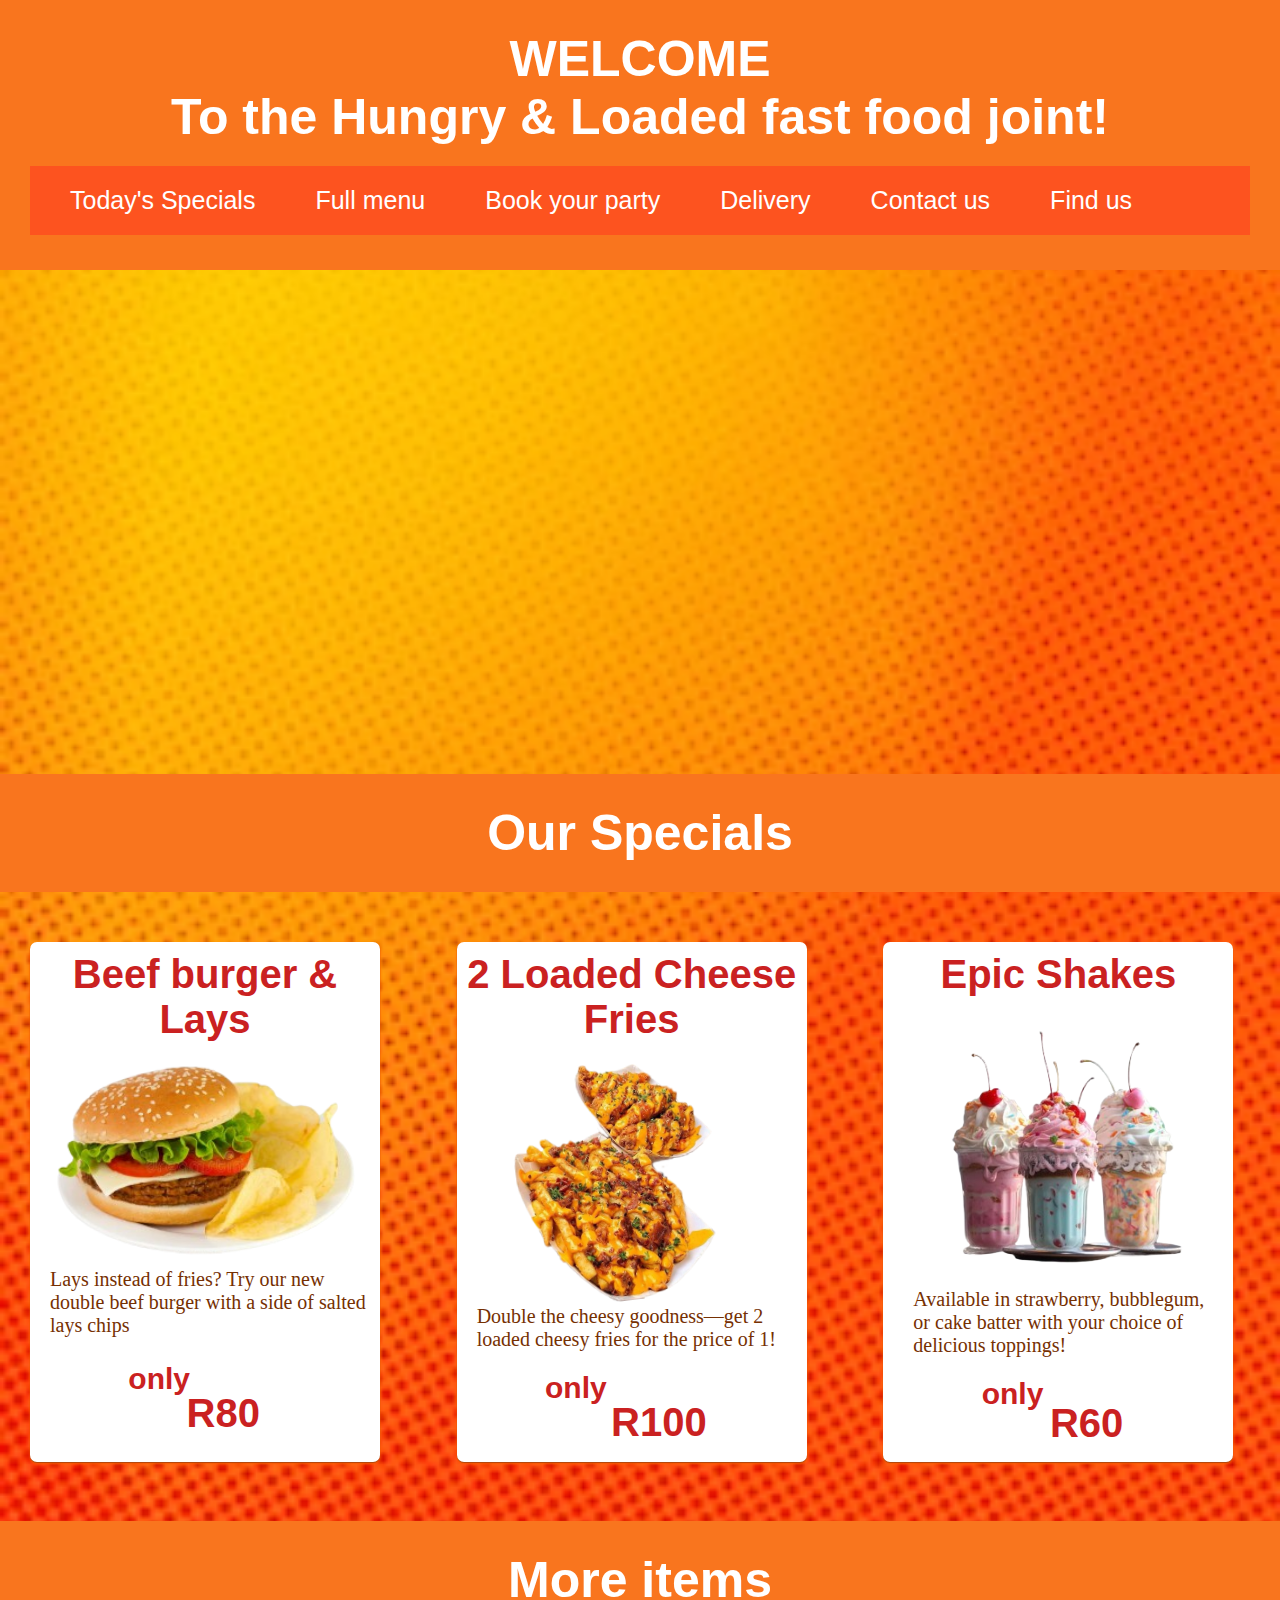
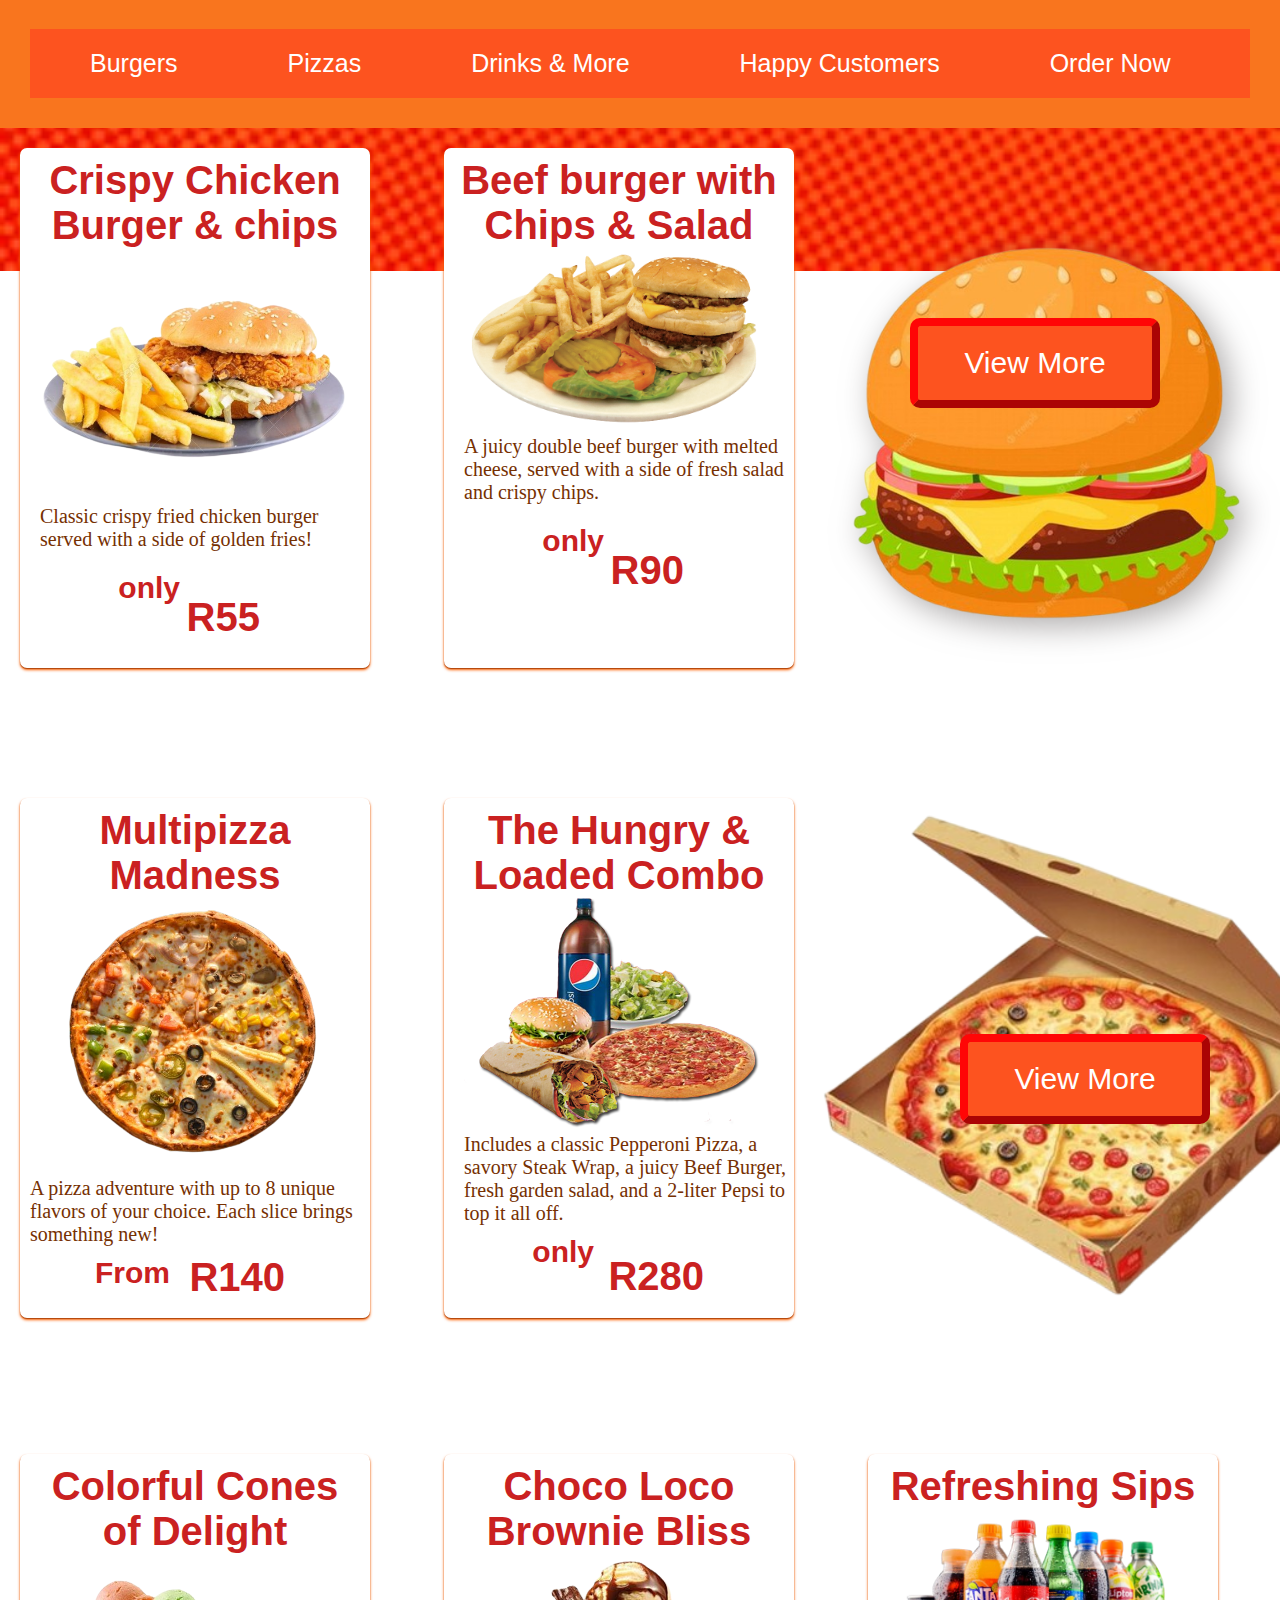
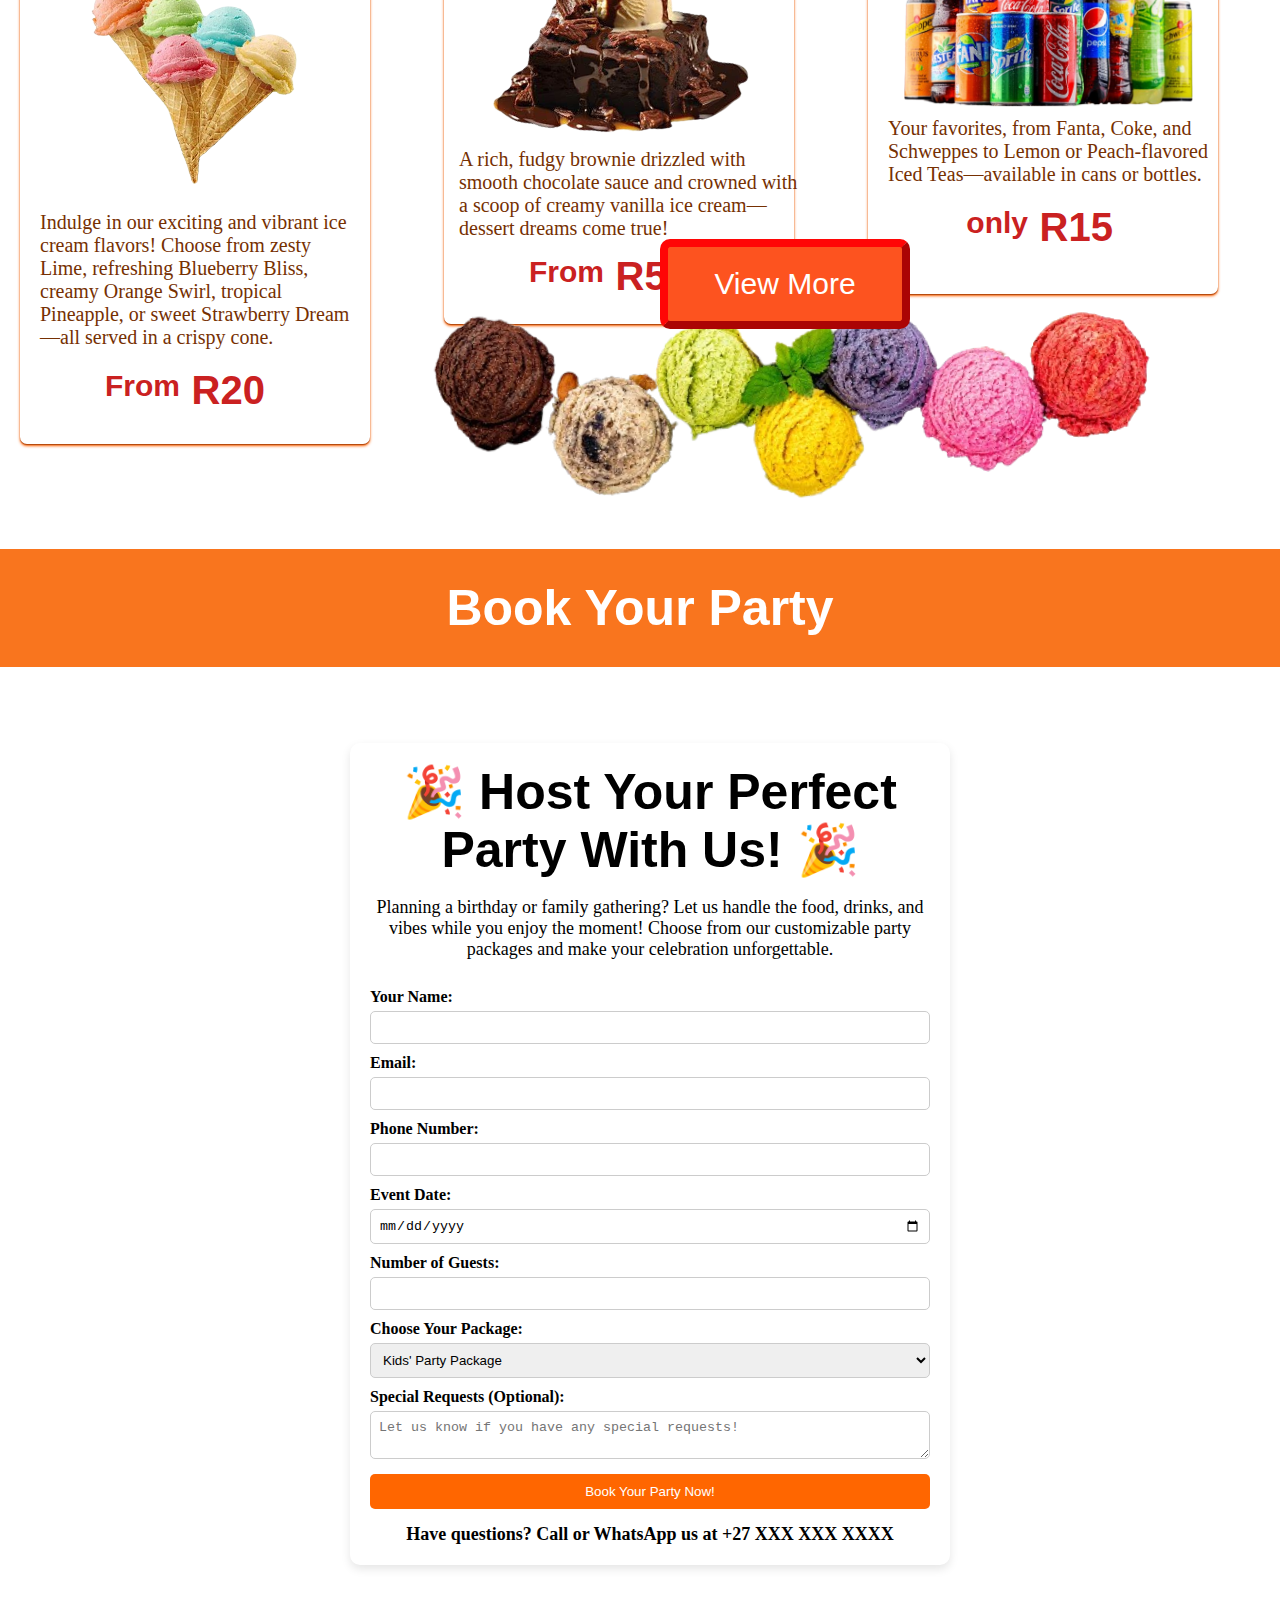
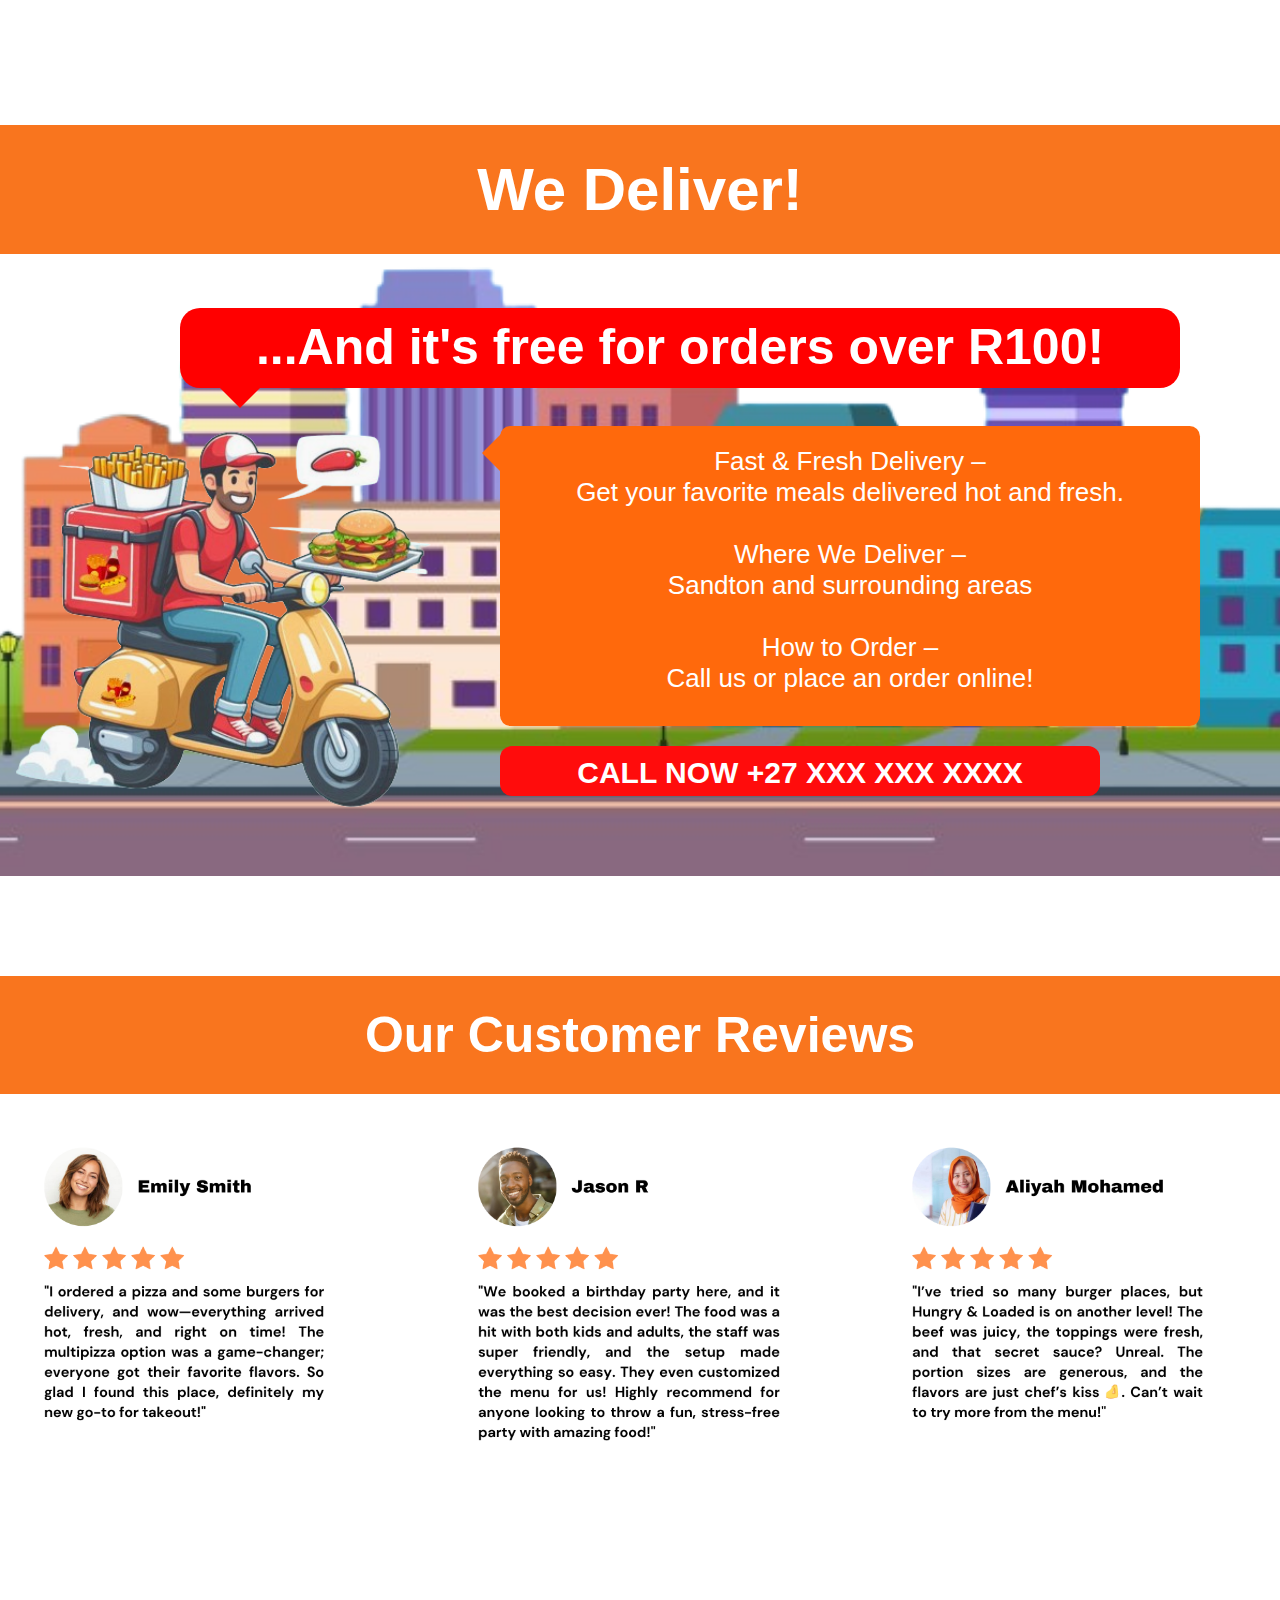
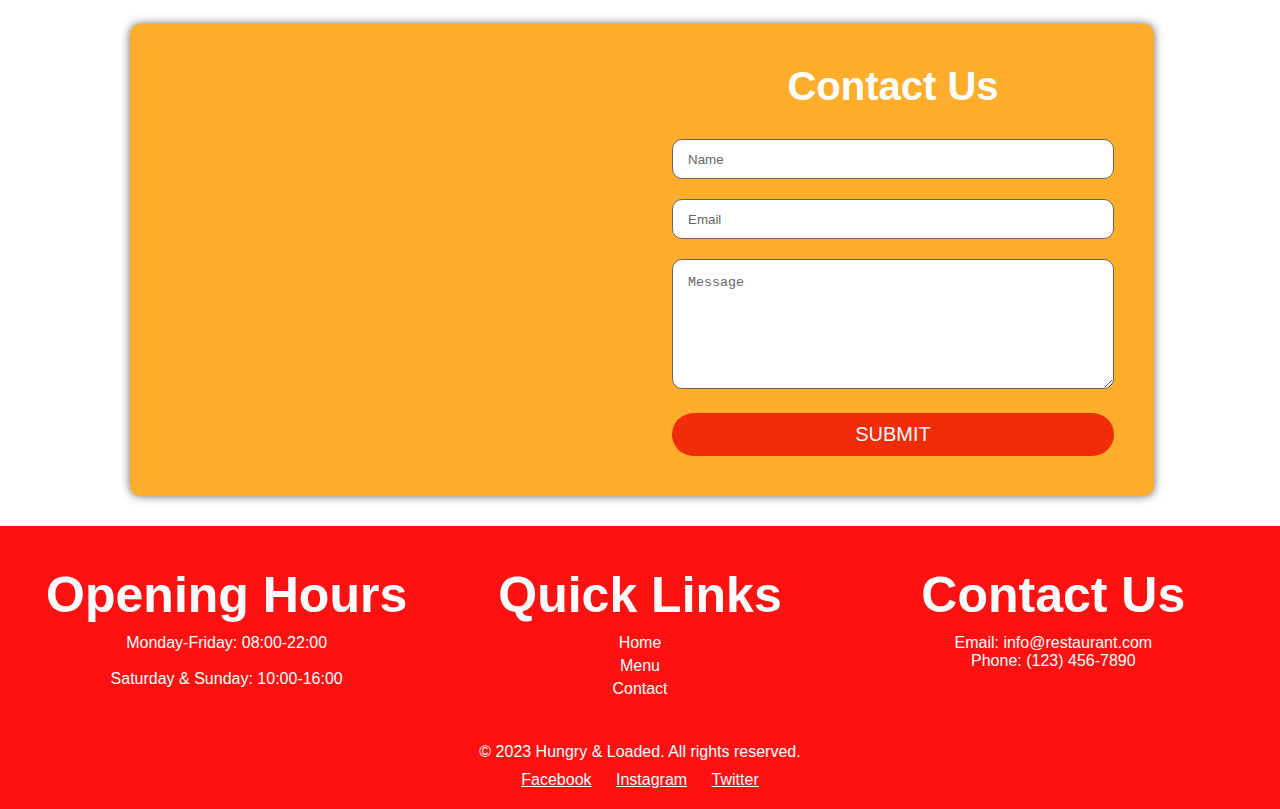
<file: food-website-project/index.html>
<!DOCTYPE html>
<html lang="en-US">
 <head>
    <title>Hungry & Loaded</title>
    <link rel="icon" type="image/x-icon" href="Images/20834437-removebg-preview.png">
    <meta charset="UTF-8">
    <meta name="viewport" content="width=device-width, initial-scale=1.0">
    <meta name="keywords" content="fast food, weekend food, burger, loaded fries, pizza">
    <base target="_self">
    <link rel="stylesheet" type="text/css" href="style.css">
 </head>
<body>

<div class="heading-bg">
    <h1>WELCOME</h1>
    <h2 id="home">To the Hungry & Loaded fast food joint!</h2>
    <ul id="nav-menu">
    <li><a href="#specials1"> Today's Specials</a></li>
    <li><a href="#menu1">Full menu</a></li>
    <li><a href="#Book-party1">Book your party</a></li>
    <li><a href="#deliveriez">Delivery</a></li>
    <li><a href="#contact1">Contact us</a></li>
    <li><a href="#address1">Find us</a></li>
</ul>

</div>

<div>
<div class="container"></div>
 <div class="slide-burger-everything">
    <img  src="Images/14436506-removebg-preview.png" alt="sliding food">

    <h4 id="intro">Welcome to Hungry & Loaded, <br>
        where every bite is a flavor-packed<br> adventure!<br>
        Indulge in epic burgers, <br>
        loaded fries, and gourmet shakes, <br>
        all crafted to satisfy your cravings. <br>
        Get ready to feast!</h4> 
</div>
</div>
</div>

<!--TODAYS SPECIALS-->
<h1 class="heading-bg" id="specials1">Our Specials</h1>

<div class="display-flex1">
    <div class="box"> <!--Need this otherwise flex dont work-->
    <!--<div class="container">-->
    <div class="background-specials">
        <div class="lays-burger">
        <h2>Beef burger & Lays</h2>
<img  src="Images/Screenshot__48_-removebg-preview.png" alt="burger and lays" width="750px">
   <p>Lays instead of fries? Try our new double beef burger with a side of salted lays chips</p>
     <h4>only</h4><h3>R80</h3>
    </div>
    </div>
    </div>

    <div class= "display">
    <div class="background-specials">
        <div class="special-loaded-fries">
        <h2>2 Loaded Cheese Fries</h2>
<img src="Images/PicsArt_10-06-06.18.39.png" alt="2 cheesy loaded fries in containers" width="200px">
   <p>Double the cheesy goodness—get 2 loaded cheesy fries for the price of 1!</p>
     <h4>only</h4><h3>R100</h3>
</div>
 </div>
 </div>


     <div class="display">
        <div class="background-specials">
            <div class="epic-shakes">
            <h2>Epic Shakes</h2>
    <img src="Images/Screenshot__49_-removebg-preview-removebg-preview.png" alt="Gourmet milkshakes" width="580px">
       <p>Available in strawberry, bubblegum, or cake batter with your choice of delicious toppings!</p>
         <h4>only</h4><h3>R60</h3>

</div>
</div>
</div>
</div>


<!--FULL MENU-->
<div class="heading-bg" id="menuuuu">
<h1 id="menu1">More items</h1>

<ul id="food-nav-menu" >
    <li><a href="#burgers">Burgers</a></li>
    <li><a href="#pizzas">Pizzas</a></li>
    <li><a href="#otherz">Drinks & More</a></li>
    <li><a href="#reviewz">Happy Customers</a></li>
    <li><a href="#ordernow">Order Now</a></li>
</ul>
</div>

<!--Burgers start-->
<div class="display-flex2">
    <div class="box"> <!--Need this otherwise flex dont work-->
    <div class="background-specials">
        <div class="chicburger">
        <h2 id="burgers">Crispy Chicken Burger & chips </h2>
<img src="Images/f41ab93ccb7635da5c669a7abdf2ed89-removebg-preview.png" alt="chicken burger and chips" width="350px">
   <p>Classic crispy fried chicken burger served with a side of golden fries!</p>
     <h4>only</h4><h3>R55</h3>
</div>
</div>
</div>

<div class= "display">
    <div class="background-specials">
        <div class="beef-salad-chips">
            <h2>Beef burger with Chips & Salad</h2>
         <img src="Images/burger-768x468.png" alt="double beef burger with chips and salad" width="300px">
        <p>A juicy double beef burger with melted cheese, served with a side of fresh salad and crispy chips.</p>
         <h4>only</h4><h3>R90</h3>
</div>
</div>
</div>

<div class="burger-bg">
<img src= "Images/Oburgerbutton(1).png" alt="burger image" height="400px">
</div>
</div>

<div class="burgerbutton">
 <a href="menu.html" target="_blank" >
        <button>View More</button> 
        </a>
</div>
    
<!--Burgers end-->

<!--Pizza Start-->

<div class="display-flex2">
    <div class="box"> <!--Need this otherwise flex dont work-->
    <div class="background-specials">
        <div class="multipizza">
        <h2 id="pizzas">Multipizza Madness</h2>
<img src="Images/multipizza-removebg-preview.png" alt="Multipizza" width="280px">
   <p>A pizza adventure with up to 8 unique flavors of your choice. Each slice brings something new! </p>
     <h4>From</h4><h3>R140</h3>
</div>
</div>
</div>

<div class= "display">
    <div class="background-specials">
        <div class="hungry-loaded-combo">
            <h2>The Hungry & Loaded Combo</h2>
         <img src="Images/pizza-combo-wrap.png" alt="double beef burger with chips and salad" width="300px">
        <p>Includes a classic Pepperoni Pizza, a savory Steak Wrap, 
            a juicy Beef Burger, fresh garden salad, and a 2-liter Pepsi to top it all off.</p>
         <h4>only</h4><h3>R280</h3>
</div>
</div>
</div>
</div>


<div class="pizza-bg">
    <img src="Images/pizza-button (1).png" alt="pizza" height="620px">
</div>

<div class="pizzabutton">
    <a href="menu.html" target="_blank">
        <button>View More</button> 
    </a>
    </div>
     
<!--Pizza End-->

<!--Other items-->


<div class="display-flex2">
    <div class="box"> <!--Need this otherwise flex dont work-->
    <div class="icecream-background">
        <div class="ice-cream-cone">
            <h2>Colorful Cones of Delight</h2>
         <img src="Images/icecream.png" alt="double beef burger with chips and salad" width="270px">
        <p>Indulge in our exciting and vibrant ice cream flavors! Choose from zesty Lime, refreshing Blueberry Bliss, creamy Orange Swirl, tropical Pineapple, or sweet Strawberry Dream—all served in a crispy cone.</p>
         <h4>From</h4><h3>R20</h3>
</div>
</div>
</div>

<div class= "display">
    <div class="dessert-background">
        <div class="brownie-dessert">
        <h2 id="otherz">Choco Loco Brownie Bliss</h2>
<img src="Images/brownieremovebg-preview (1).png" alt="brownie with ice cream" width="340px">
   <p>A rich, fudgy brownie drizzled with smooth chocolate sauce and crowned with a scoop of creamy vanilla ice cream—dessert dreams come true!
   </p>
     <h4>From</h4><h3>R50</h3>
    
</div>
</div>
</div>

<div class= "display">
    <div class="colddrink-background">
        <div class="cold-drinks-can-bottle">
            <h2>Refreshing Sips</h2>
         <img src="Images/sodapreview (3).png" alt="double beef burger with chips and salad" width="300px">
        <p>Your favorites, from Fanta, Coke, and Schweppes to Lemon or Peach-flavored Iced Teas—available in cans or bottles.</p>
         <h4>only</h4><h3>R15</h3>
</div>
</div>
</div>
</div>

<div class="desdrink-bg">
    <img src="Images/various-ice-cream-flavor-ball-set-up_35641-3024-removebg-preview.png" alt="icecream button" width="800px">
</div>

<div class="desdrinkbutton">
    <a href="menu.html" target="_blank">
        <button>View More</button>
    </a>
</div>

<h1 class="heading-bg" id="Book-party1">Book Your Party</h1><br>
<section id="book-party" class="party-section" >

    <img src="Images/Header.webp" alt="kiddies party" width="300px">

    <div class="party-container">
        <h2>🎉 Host Your Perfect Party With Us! 🎉</h2><br>
        <p>Planning a birthday or family gathering? Let us handle the food, drinks, and vibes while you enjoy the moment! Choose from our customizable party packages and make your celebration unforgettable.</p>
        <br>

        <form action="#" method="POST" class="party-form">
            <label for="name">Your Name:</label>
            <input type="text" id="name" name="name" required>

            <label for="email">Email:</label>
            <input type="email" id="email" name="email" required>

            <label for="phone">Phone Number:</label>
            <input type="tel" id="phone" name="phone" required>

            <label for="date">Event Date:</label>
            <input type="date" id="date" name="date" required>

            <label for="guests">Number of Guests:</label>
            <input type="number" id="guests" name="guests" min="1" required>

            <label for="package">Choose Your Package:</label>
            <select id="package" name="package" required>
                <option value="kids">Kids' Party Package</option>
                <option value="family">Family Feast</option>
                <option value="corporate">Corporate Gathering</option>
                <option value="custom">Custom Package</option>
            </select>

            <label for="requests">Special Requests (Optional):</label>
            <textarea id="requests" name="requests" placeholder="Let us know if you have any special requests!"></textarea>

            <button type="submit" class="book-btn">Book Your Party Now!</button>
        </form>
        
        <p class="contact-info">Have questions? Call or WhatsApp us at <strong>+27 XXX XXX XXXX</strong></p>
    </div>
</section>

<!--DELIVERY-->
<div class="delivery-options">
<h1 class="heading-bg" id="deliveriez" style="font-size: 60px;">We Deliver!</h1>

<img src="Images/delguy-removebg-preview.png" alt="delivery guy" width="450px">

<h2 class="speech-bubble-h2">...And it's free for orders over R100!</h2><br>

<p class="speech-bubble-left">
 Fast & Fresh Delivery – 
<br>Get your favorite meals delivered hot and fresh.<br><br>
Where We Deliver – 
<br>Sandton and surrounding areas<br><br>
How to Order – <br>
Call us or place an order online!
</p>

<h4 class="speech-bubble">CALL NOW +27 XXX XXX XXXX</h4>
</div>

<!--REVIEWS-->
<h2 class="heading-bg" id="reviewz">Our Customer Reviews</h2>
<div class="display-grids-rev">
    <img src="Images/1.png" width="350px">
    <img src="Images/2.png" width="350px">
    <img src="Images/3.png" width="350px">
</div>


<!--footer-->
<div class="contact-info-footer" id="address1">
    <div class="contact-map">
        <iframe src="https://www.google.com/maps/embed?pb=!1m18!1m12!1m3!1d114694.7095509466!2d27.975235131454237!3d-26.05940316510151!2m3!1f0!2f0!3f0!3m2!1i1024!2i768!4f13.1!3m3!1m2!1s0x1e957398cbf40517%3A0xdf8bd21bf1eb74c!2sSandton!5e0!3m2!1sen!2sza!4v1729267366956!5m2!1sen!2sza" width="400" height="auto" style="border:0;" 
        allowfullscreen="" loading="lazy" referrerpolicy="no-referrer-when-downgrade"></iframe>
    </div>
    <div class="contact-form" id="contacttttt">
        <h5 id="contact1">Contact Us</h5>    
        <form>
            <input type="text" placeholder="Name" class="contact-form-txt"/>
            <input type="text" placeholder="Email" class="contact-form-txt" />
            <textarea placeholder="Message" class="contact-form-txtarea"></textarea>
            <input type="submit" name="Submit" class="contact-form-btn"/>
        </form>
    </div>
</div>


<footer id="site-footer">
    <div class="footer-content">
        <div class="footer-section about">
            <h2>Opening Hours</h2>
            <p>
                Monday-Friday: 08:00-22:00
                <br><br>
                Saturday & Sunday: 10:00-16:00</p>
        </div>
        <div class="footer-section links">
            <h2>Quick Links</h2>
            <ul>
                <li><a href="#home">Home</a></li>
                <li><a href="#menuuuu">Menu</a></li>
                <li><a href="#contacttttt">Contact</a></li>
            </ul>
        </div>
        <div class="footer-section contact">
            <h2>Contact Us</h2>
            <p>Email: info@restaurant.com</p>
            <p>Phone: (123) 456-7890</p>
        </div>
    </div>
    <div class="footer-bottom">
        <p>&copy; 2023 Hungry & Loaded. All rights reserved.</p>
        <div class="socials">
            <a href="#" target="_blank">Facebook</a>
            <a href="#" target="_blank">Instagram</a>
            <a href="#" target="_blank">Twitter</a>
        </div>
    </div>
</footer>





</body>

</html>
</file>
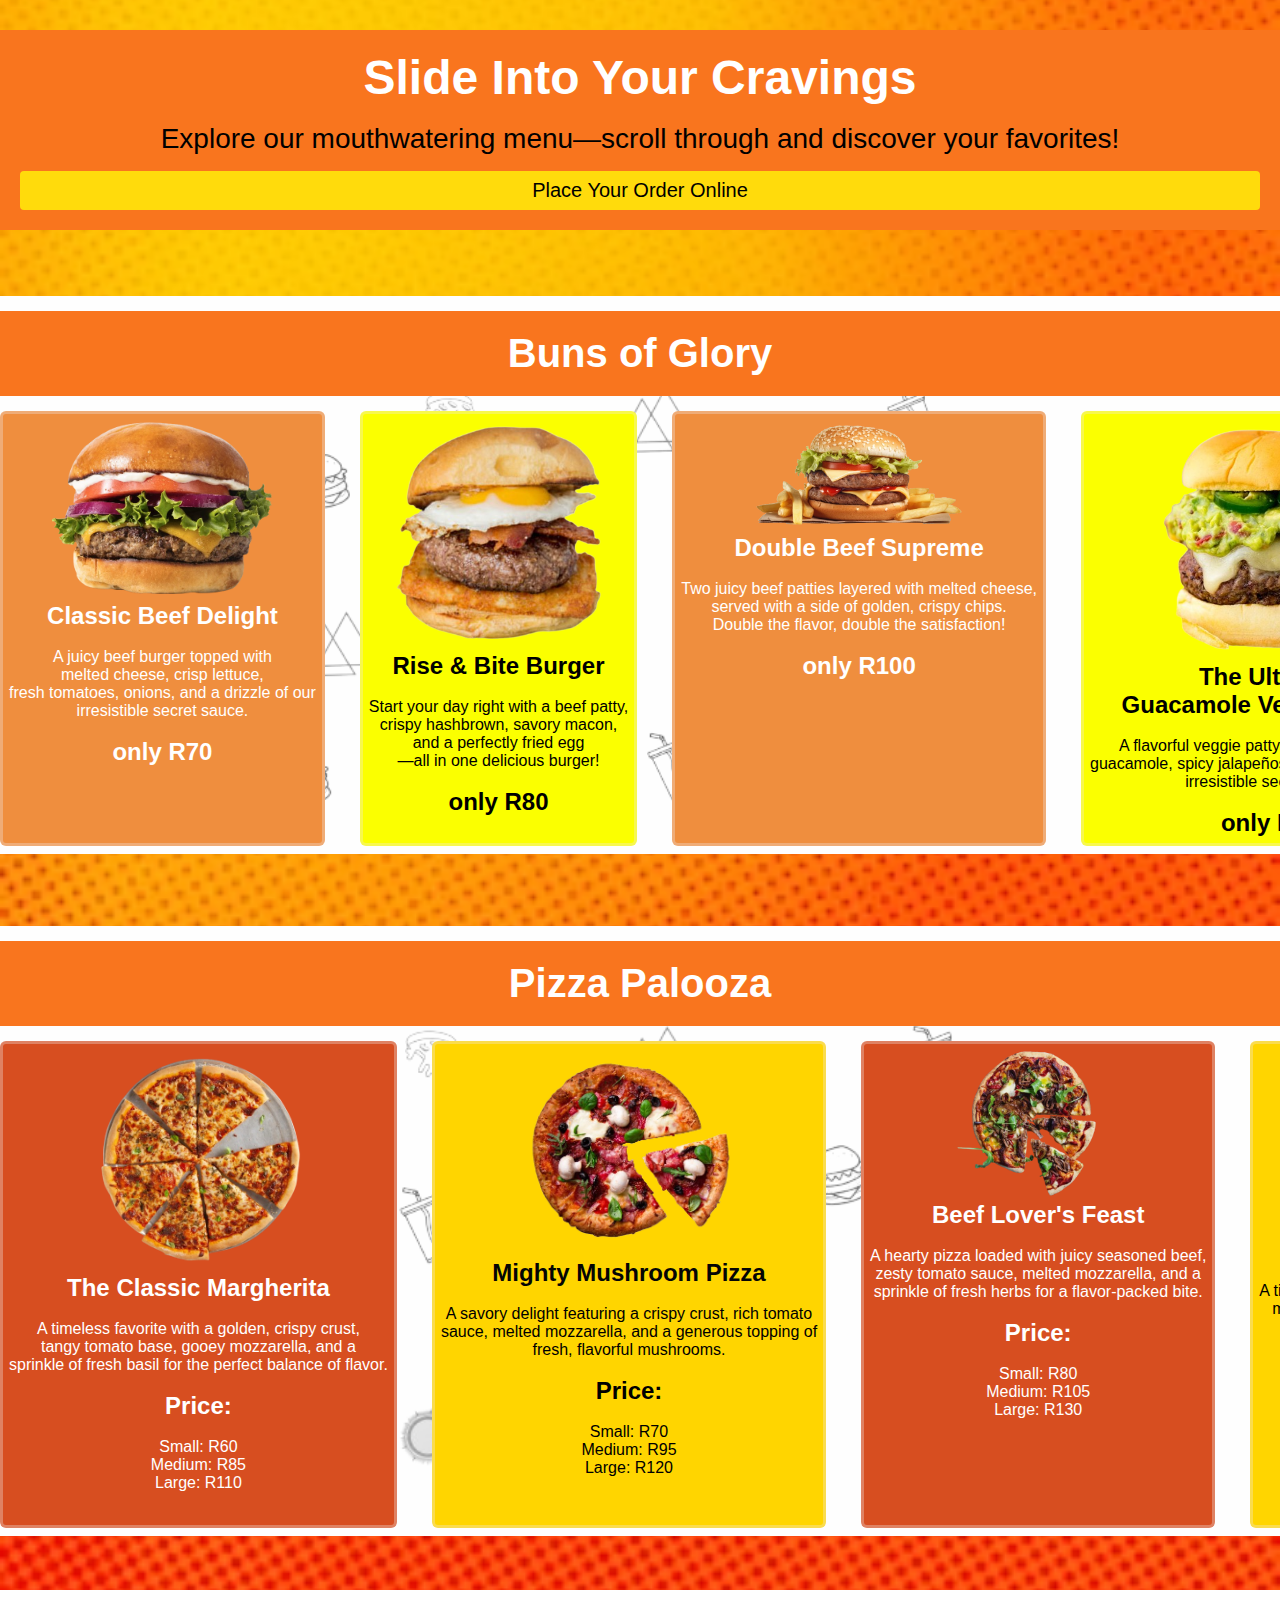
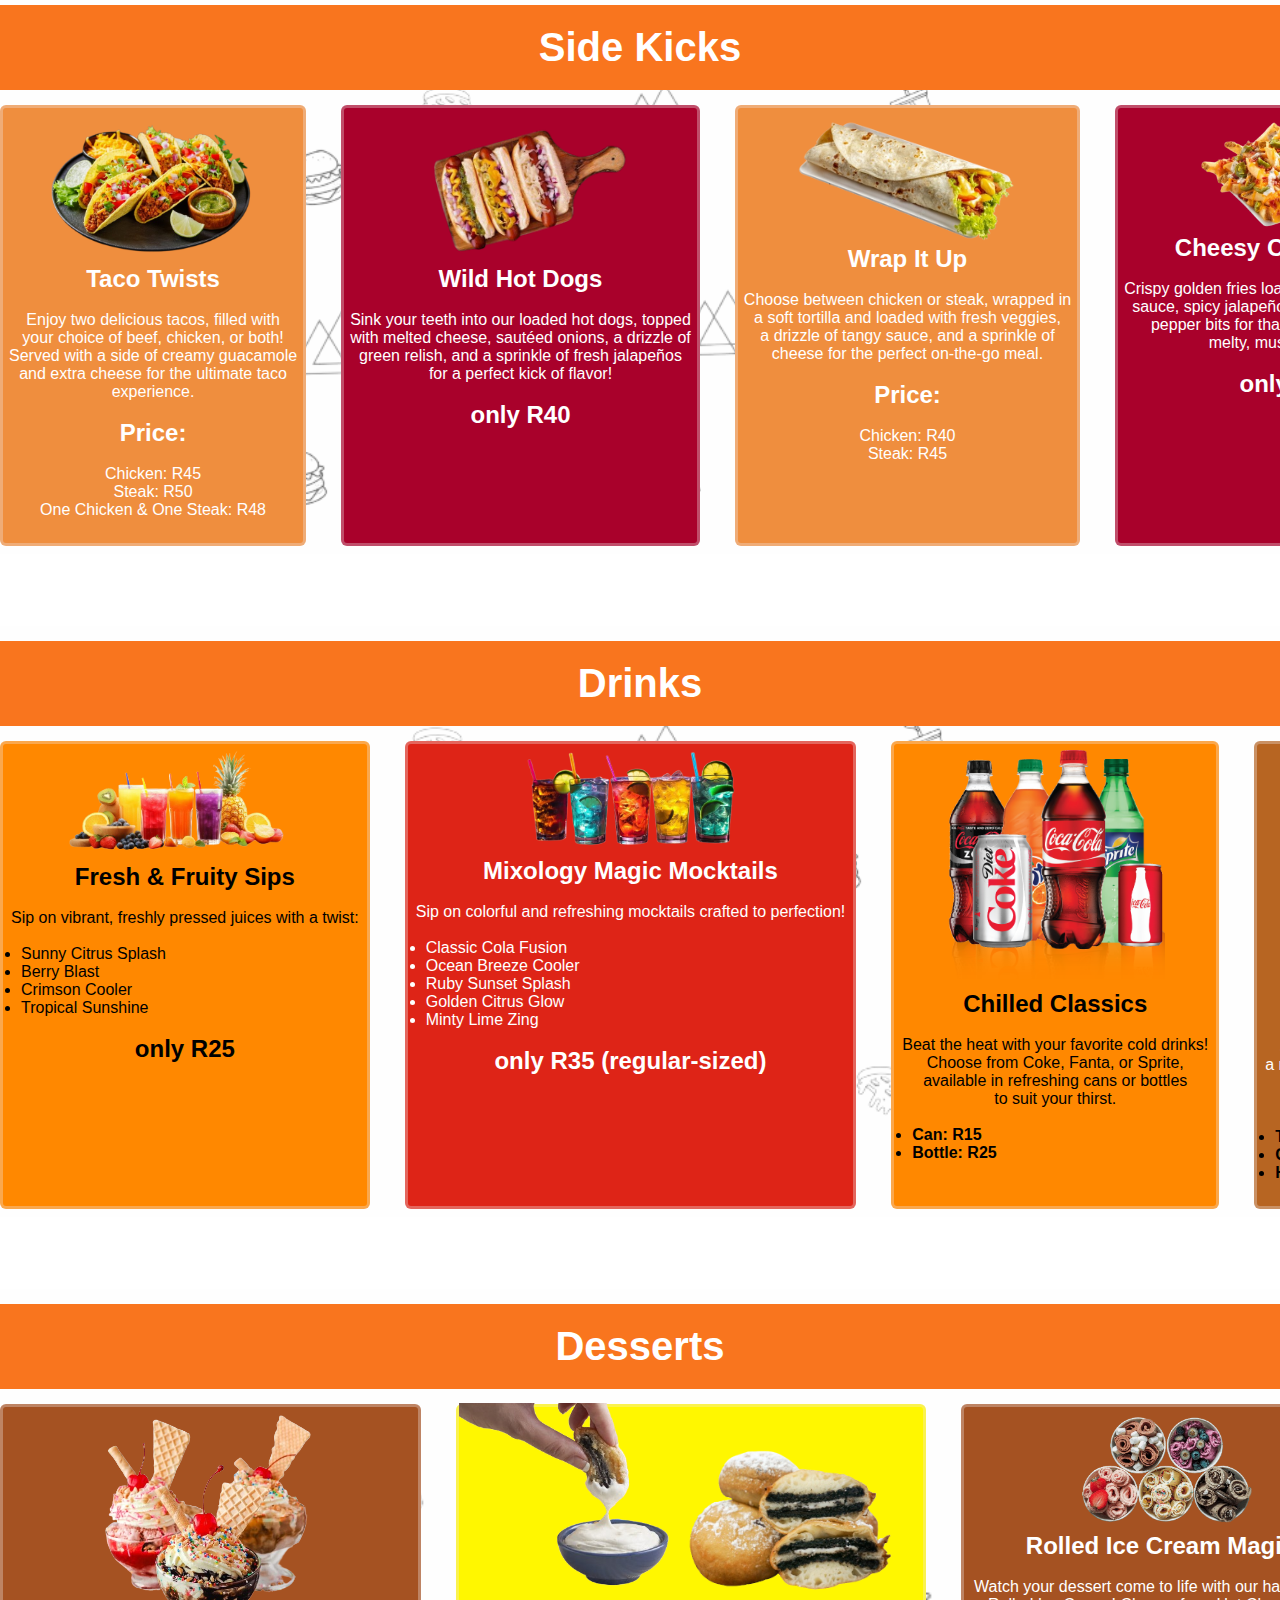
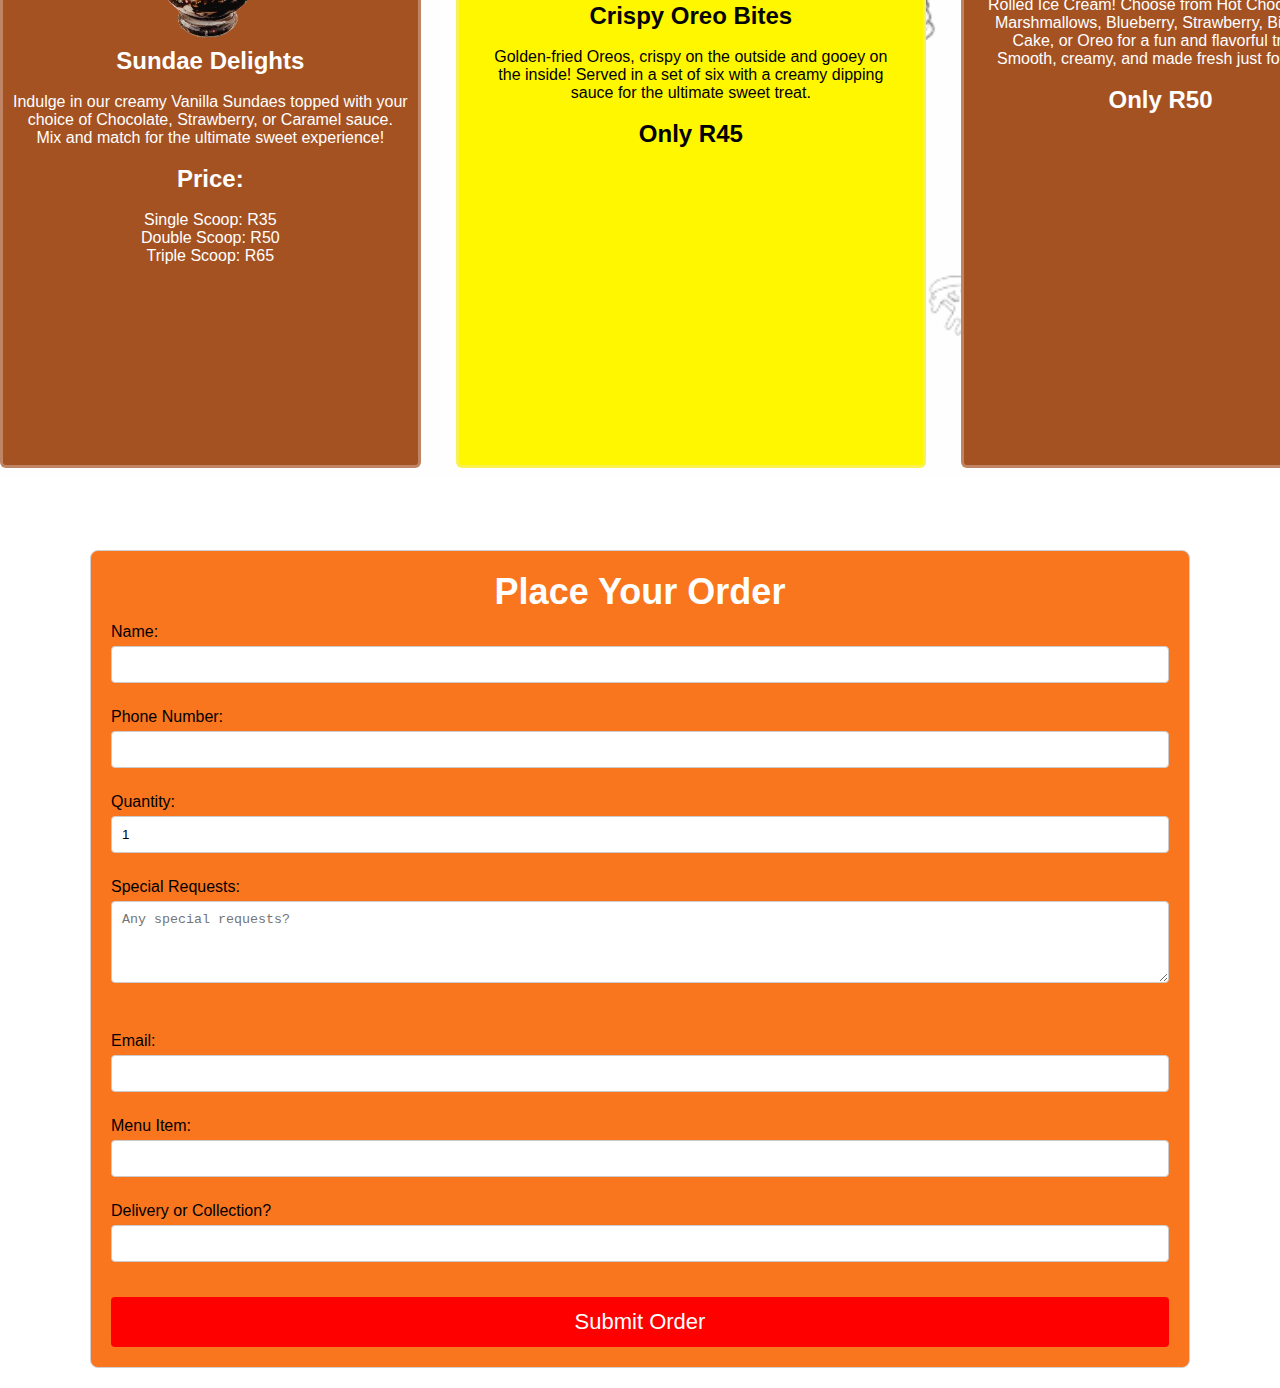
<file: menu.html>
<!DOCTYPE html>
<html lang="en-US">
 <head>
    <title>Hungry & Loaded</title>
    <link rel="icon" type="image/x-icon" href="Images/20834437-removebg-preview.png">
    <meta charset="UTF-8">
    <meta name="viewport" content="width=device-width, initial-scale=1.0">
    <meta name="keywords" content="fast food, weekend food, burger, loaded fries, pizza">
    <base target="_blank">
    <link rel="stylesheet" type="text/css" href="stylemenu.css">
    <script  type="text/javascript" src="func.js"></script>
 </head>

 <div class="heading-bg8"><h2>Slide Into Your Cravings</h2><br>
  <p>Explore our mouthwatering menu—scroll through and discover your favorites!</p>
  <button id="order-button" onclick="scrollToForm()">Place Your Order Online</button>
</div>
  <br> <br>

<!--BURGER MENU-->
 <div class="bg8" id="burgermenushort">
   <h3 class="hdbg8">Buns of Glory</h3>
   <div class="display-flex11">

    <div id="burger1">
    <img src="Images/SFS_Classic_Sirloin_Blend_030-2-scaled-removebg-preview.png"  width="200px" height="200px"  alt="Beef burger">
    <h3>Classic Beef Delight</h3><br>
            <p>A juicy beef burger topped with <br> 
              melted cheese, crisp lettuce,<br>
             fresh tomatoes, onions, and a drizzle of our <br>
             irresistible secret sauce.</p><br>
            <h3>only R70</h3>
    </div>

    <div id="burger2">
    <img src="Images/2am-Breakfast-Burger-3-433x650-removebg-preview.png" width="200px" height="200px" alt="Breakfast burger">
    <h3>Rise & Bite Burger</h3><br>
    <p>Start your day right with a beef patty, <br>
      crispy hashbrown, savory macon, <br>
      and a perfectly fried egg<br>
      —all in one delicious burger!</p><br>
      <h3>only R80</h3>
    </div>
  
    <div id="burger3">
    <img src="Images/delicious-burger-with-french-fries-on-a-transparent-background-ai-generated-png-removebg-preview.png"  width="300px" height="300px" alt="Double beef burger">
    <h3>Double Beef Supreme</h3><br>
    <p>Two juicy beef patties layered with melted cheese, <br>
      served with a side of golden, crispy chips. <br>
      Double the flavor, double the satisfaction!</p><br>
    <h3>only R100</h3>
    </div>


   <div id="burger4">
    <img src="Images/delish-burgers-guacamole-removebg-preview.png" width="180px" height="180px" alt="Veggie Burger">
    <h3>The Ultimate <br>Guacamole Veggie Burger</h3><br>
    <p>A flavorful veggie patty topped with creamy <br>
      guacamole, spicy jalapeños, crisp veggies, and our <br>
      irresistible secret sauce!</p><br>
      <h3>only R90</h3>
   </div>

  <div id="burger5">
   <img src="Images/R-removebg-preview (2).png" width="230px" height="230px"  alt="Double donut burger">
   <h3>The Sweet & Savory<br> Smash Burger</h3><br>
   <p>Indulge in a bold fusion of flavors: two glazed donuts <br>
     as buns, a juicy beef patty,crispy macon, gooey cheese, <br>
      and caramelized onions!</p><br>
   <h3>only R115</h3>
  </div>

  <div id="burger6">
    <img src="Images/R__188_-removebg-preview.png" width="350px" height="250px" alt="Chicken burger">
    <h3>The Crispy Crumbed <br> Chicken Deluxe</h3><br>
    <p>A golden crumbed chicken fillet topped with <br>
     crunchy coleslaw, crispy macon, fresh lettuce,<br>
      juicy tomato, and zesty onions for the perfect bite!</p><br>
  <h3>only R95</h3>  
</div>

   </div>
   </div>
   <br>
   <br>
   <br>
   <br>

 <div class="bg8" id="pizzashorts">
   <h3 class="hdbg8">Pizza Palooza</h3>

   <div class="display-flex22">

    <div id="marg-pizza">
   <img src="Images/New-York-Style-Pizza_EXPS_FT20_105578_F_1217_1-removebg-preview.png" width="290px" alt="margarita pizza">
   <h3>The Classic Margherita</h3><br>
   <p>A timeless favorite with a golden, crispy crust,<br>
     tangy tomato base, gooey mozzarella, and a <br>
     sprinkle of fresh basil for the perfect balance of flavor.</p>
    <br>
    <ul>
    <h4>Price:</h4><br>
        <li>Small: R60</li>
        <li>Medium: R85</li>
        <li>Large: R110</li>
    </ul>
    <br>
    </div>
   
    <div id="mush-pizza">
   <img src="Images/qtq80-MAGaDo-removebg-preview.png" width="340px" alt="Mushroom Pizza">
   <h3>Mighty Mushroom Pizza</h3><br>
   <p>
    A savory delight featuring a crispy crust, rich tomato<br> sauce,
    melted mozzarella, and a generous topping of <br>
    fresh, flavorful mushrooms.
   </p><br>
   <ul>
     <h4>Price:</h4><br>
      <li>Small: R70</li>
      <li>Medium: R95</li>
      <li>Large: R120</li>
   </ul>
   <br>
    </div>
   
    <div id="beeef-pizza">
   <img src="Images/pulled-beef-pizza-taste-152018-2-removebg-preview.png" width="430px" alt="beef pizza">
    <h3>Beef Lover's Feast</h3><br>
    <p>A hearty pizza loaded with juicy seasoned beef, <br>
      zesty tomato sauce, melted mozzarella, and a <br>
      sprinkle of fresh herbs for a flavor-packed bite.  
    </p><br>
    <ul>
      <h4>Price:</h4><br>
       <li>Small: R80</li>
       <li>Medium: R105</li>
       <li>Large: R130</li>
    </ul>
    <br>
  </div>
    
    <div id="pepp-pizza">
   <img src="Images/OIP-removebg-preview (3).png" width="300px" alt="pepperoni pizza">
    <h3>Classic Pepperoni Perfection</h3><br>
    <p>
      A timeless favorite topped with zesty tomato sauce, gooey <br>
      mozzarella, and perfectly spiced pepperoni slices for a <br>
      bold, flavorful bite.
    </p><br>
    <ul>
      <h4>Price:</h4><br>
       <li>Small: R80</li>
       <li>Medium: R105</li>
       <li>Large: R130</li>
    </ul>
    <br>
  </div>
   
  <div id="veg-pizza">
   <img src="Images/IMG_2645-removebg-preview.png" width="300px" alt="Veggie pizza">
  <h3>Heart of Veggie Delight</h3><br>
  <p>A charming heart-shaped pizza loaded with<br>
     vibrant veggies, zesty tomato sauce, gooey<br>
      mozzarella, and a sprinkle of love in every bite!</p>
      <br>
    <ul>
      <h4>Price:</h4><br>
       <li>Small: R70</li>
       <li>Medium: R95</li>
       <li>Large: R120</li>
    </ul>
    <br>
  </div>
   
  <div id="pizza-rolls">
   <img src="Images/pizza-rolls-2-removebg-preview.png" width="270px" alt="pizza rolls">
  <h3>Cheesy Pizza Rolls</h3><br>
  <p>Soft, swirl-shaped rolls filled with zesty tomato sauce,<br> 
    melted mozzarella, and your favorite pizza toppings,<br>
     baked to golden perfection!

  </p><br>
  <ul>
    <h4>Price:</h4><br>
     <li>6 Rolls: R55</li>
     <li>10 Rolls: R80</li>
     <li>15 Rolls: R105</li>
  </ul>
  <br>
  </div>

  </div>
  </div>
<br>
<br>
<br>

<!--SIDE KICKS-->
<div class="bg8" >
  <h3 class="hdbg8">Side Kicks</h3>
  <div class="display-flex55">

   <div id="tacoss">
   <img src="Images/ground-beef-tacos-recipe-768x512-removebg-preview.png"  width="270px" alt="Tacos">
   <h3>Taco Twists</h3><br>
           <p>Enjoy two delicious tacos, filled with<br>
             your choice of beef, chicken, or both!<br>
              Served with a side of creamy guacamole<br>
            and extra cheese for the ultimate taco<br> experience.</p><br>
            <ul>
              <h3>Price:</h3><br>
               <li>Chicken: R45</li>
               <li>Steak: R50</li>
               <li>One Chicken & One Steak: R48</li>
            </ul>
            <br>
   </div>

   <div id="hotdogz">
   <img src="Images/hotdogOIP__4_-removebg-preview.png" width="290px" alt="loaded hot dogs">
   <h3>Wild Hot Dogs</h3><br>
   <p>Sink your teeth into our loaded hot dogs, topped <br>
    with melted cheese, sautéed onions, a drizzle of<br>
     green relish, and a sprinkle of fresh jalapeños<br>
      for a perfect kick of flavor!</p><br>
     <h3>only R40</h3>
   </div>
 
   <div id="wrapchic">
   <img src="Images/wrap1000_F_520810627_1INinpFq7UrWItKyXLazT1UiOQbRG3UR-removebg-preview.png"  width="300px" alt="chicken and steak wrap">
   <h3>Wrap It Up</h3><br>
   <p>Choose between chicken or steak, wrapped in<br>
     a soft tortilla and loaded with fresh veggies,<br>
    a drizzle of tangy sauce, and a sprinkle of <br>
    cheese for the perfect on-the-go meal.</p><br>
       <h3>Price:</h3><br>
             <ul>
               <li>Chicken: R40</li>
               <li>Steak: R45</li>
            </ul>
   </div>


  <div id="cheesefryzz">
   <img src="Images/cheesyfryb007850823b84b7f2af09d9cbe2eb31c-removebg-preview.png" width="350px" alt="cheesy fries">
   <h3>Cheesy Chaos Fries</h3><br>
   <p>Crispy golden fries loaded with creamy cheese<br>
    sauce, spicy jalapeños, and a sprinkle of red <br>
    pepper bits for that extra kick. A messy, <br>
    melty, must-have treat!</p><br>
     <h3>only R35</h3>
  </div>

 <div id="nachozz">
  <img src="Images/nachos-with-melted-cheddar-sauce-top_935552-4752-removebg-preview.png" width="230px"  alt="cheesy nachos">
  <h3>Nacho Overload</h3><br>
  <p>Crunchy tortilla chips smothered in creamy <br>
    cheese sauce, topped with fresh parsley, <br>
    and served with a side of our special sauce<br>
     for the perfect dip. Bold, cheesy, <br>
     and seriously addictive!</p><br>
  <h3>only R50</h3>
 </div>

 <div id="mozstick">
   <img src="Images/Frozen-Mozzarella-Sticks-in-Air-Fryer-PIC3-removebg-preview.png" width="230px" alt="fried mozzarella sticks">
   <h3>Melty Mozzarella Sticks</h3><br>
   <p>Crispy on the outside, gooey on the inside! Golden-fried<br>
     mozzarella sticks served with a side of zesty dipping<br>
      sauce for the ultimate cheesy bite.</p><br>
 <h3>only R40</h3>  
</div>

  </div>
  </div>
  <br>
  <br>
  <br>
  <br>



<div class="bg8" id="desdrinksshort">
  <h3 class="hdbg8">Drinks</h3>
  <div class="display-flex33">

   <div id="fruit-juices">
   <img src="Images/a-front-view-fresh-fruit-cocktails-with-fresh-fruit-slices-ice-cooling-on-blue-drink-juice-co-free-photo-removebg-preview.png"  width="340px" height="320px"  alt="Fruit juices">
   <h3>Fresh & Fruity Sips</h3><br>
           <p>Sip on vibrant, freshly pressed juices with a twist:</p><br>
            <ul>
              <li>Sunny Citrus Splash</li>
              <li>Berry Blast</li>
              <li>Crimson Cooler</li>
              <li>Tropical Sunshine</li>
            </ul>
            <br>
      <h3>only R25</h3>
   </div>

   <div id="mocktails">
   <img src="Images/ai-generated-ai-generative-neon-glowing-cocktail-glass-mug-bar-pub-in-synthwave-cybepunk-retrowave-style-night-life-party-alcohol-drink-vibe-graphic-art-photo-removebg-preview.png" width="400px" height="400px" alt="Mocktails">
   <h3>Mixology Magic Mocktails</h3><br>
   <p>Sip on colorful and refreshing mocktails crafted to perfection!</p><br>
<ul> 
 <li>Classic Cola Fusion</li>
 <li>Ocean Breeze Cooler</li>
  <li>Ruby Sunset Splash</li>
  <li>Golden Citrus Glow</li>
  <li>Minty Lime Zing</li>
</ul>
   <br>
     <h3>only R35 (regular-sized) </h3>
   </div>
 
   <div id="colddrinks">
   <img src="Images/beverages-png-drinks-297.png"  width="200px" height="200px" alt="colddrinks">
   <h3>Chilled Classics</h3><br>
   <p>Beat the heat with your favorite cold drinks! <br>
    Choose from Coke, Fanta, or Sprite, 
    <br>available in refreshing cans or bottles 
    <br>to suit your thirst.</p><br>
   <ul><li><b>Can: R15</b></li>
    <li><b>Bottle: R25</b></li></ul>
   </div>


  <div id="teacoffee">
   <img src="Images/TEAselection-of-coffees-removebg-preview.png" width="250px" alt="Milkshakes">
   <h3>Foamy & Fabulous</h3><br>
   <p>Warm up with our comforting hot drinks, each topped with a <br>
    smooth, velvety foam. Enjoy a soothing Tea brewed to perfection, <br>
    a rich and aromatic Coffee, or indulge in our decadent Hot Chocolate,   <br>
    made with creamy cocoa and topped with a foamy finish.
    <br> Perfect for any moment that calls for warmth and relaxation!<br>
       <br>
       <ul>
        <li><b>Tea: R25</b></li>
         <li><b>Coffee: R40</b></li>
         <li><b>Hot Chocolate: R40</b></li></ul><br>
  </div>

 <div id="milkshakemad">
  <img src="Images/milkshakeOIP__3_-removebg-preview (1).png" width="350px"   alt="Tea,coffe and hot chocolate">
  <h3>Milkshake Madness</h3><br>
  <p>Enjoy our creamy milkshakes, including the sweet and<br>
    salty Salted Caramel Bliss, the rich Deluxe Chocolate <br>
    Overload, andhe refreshing Lime & Berry Twist—<br>perfect for cooling down!</p>  <br>
       <ul><li><b>Regular: R40</b></li>
        <li><b>Large: R55</b></li></ul>
 </div>

 <div id="slushie">
   <img src="Images/slushieOIP__4_-removebg-preview.png" width="300px"  alt="Slushie">
   <h3>Frosty Burst Slushies</h3><br>
   <p>Beat the heat with our icy, flavor-packed slushies in  <br>
    vibrant colors! Sip on Electric Blue Raspberry, Zesty Green  <br>
    Sour Apple, Golden Pineapple, Crush, Pink Strawberry Lemon  <br>
    Swirl, or Mystic Purple Grape Bliss—each one an explosion <br>
    of refreshing, frozen goodness.<br> Cool, sweet, and perfect with any meal!</p><br>
 <h3>Only R30 (regular-sized)</h3>  
</div>

  </div>
  </div>
  <br>
  <br>
  <br>
  <br>

  <div class="bg8">
    <h3 class="hdbg8">Desserts</h3>
 
    <div class="display-flex44">
 
     <div id="sundaedes">
    <img src="Images/Ice-cream-sundae-hero-19-768x1024-removebg-preview.png" width="250px" alt="ice cream sundaes">
    <h3>Sundae Delights</h3><br>
    <p>Indulge in our creamy Vanilla Sundaes topped with your<br>
       choice of Chocolate, Strawberry, or Caramel sauce. <br>
       Mix and match for the ultimate sweet experience!</p>
     <br>
     <ul>
     <h4>Price:</h4><br>
         <li>Single Scoop: R35</li>
         <li>Double Scoop: R50 </li>
         <li>Triple Scoop: R65</li>
     </ul>
     <br>
     </div>
    
     <div id="oreodes">
    <img  src="Images/oreocreamScreenshot__52_-removebg-preview.png" width="250px" alt="creamy oreo sauce">
    <img id="oreodesbowl" src="Images/oreoR__1_-removebg-preview.png" width="230px" alt="fried oreos">
    <h3>Crispy Oreo Bites</h3><br>
    <p>
      Golden-fried Oreos, crispy on the outside and gooey on <br>
      the inside! Served in a set of six with a creamy dipping <br>
      sauce for the ultimate sweet treat. 
    </p><br>
   <h4>Only R45</h4>
    <br>
     </div>
    
     <div id="rolledicecream">
    <img src="Images/Assorted-Rolled-Ice-Cream-Flavors-removebg-preview.png" width="430px" alt="rolled ice cream">
     <h3>Rolled Ice Cream Magic</h3><br>
     <p>Watch your dessert come to life with our handcrafted <br>
      Rolled Ice Cream! Choose from Hot Chocolate & <br>
      Marshmallows, Blueberry, Strawberry, Birthday  <br>
      Cake, or Oreo for a fun and flavorful treat.<br>
       Smooth, creamy, and made fresh just for you!.  
     </p><br>
       <h4>Only R50</h4>
     <br>
   </div>
     
     <div id="minidons">
    <img src="Images/minidonsDSC_9131_edited-1-removebg-preview.png" width="290px" alt="chocolate donuts with sprinkles">
     <h3>Mini Donut Delights</h3><br>
     <p>
      Satisfy your sweet tooth with a dozen mini donuts, <br>
      perfect for sharing! Choose from white or milk <br>
      chocolate topping, and add any sprinkles you<br>
       like—or mix them up for a fun variety!
     </p><br>
     <h4>Price:</h4><br>
     <li>Half Dozen: R35</li>
     <li>One Dozen: R60 </li>
 </ul>
     <br>
   </div>
    
   <div id="icesandwich">
    <img src="Images/icecrsanR__1_-removebg-preview.png" width="150px" alt="cookie ice cream sandwiches">
   <h3>Cookie Ice Cream <br>
    Sandwiches</h3><br>
   <p>Indulge in our Cookie Ice Cream Sandwiches,<br>
     made with freshly baked cookies and filled<br>
    with your choice of Confetti, Oreo, Mint,<br>
     Chocolate, or Strawberry ice cream. A fun,<br>
    creamy treat with the perfect crunch in<br> every bite!</p>
       <br>
       <h4>Price: R45</h4><br>
     <br>
   </div>
    
   <div id="churrosdes">
    <img src="Images/spanish-churros-with-chocolate-sauce-470775-removebg-preview.png" width="270px" alt="pizza rolls">
   <h3>Churro Craze</h3><br>
   <p>Enjoy six golden, crispy churros, dusted with <br>
    cinnamon sugar and served with a rich chocolate<br>
     dipping sauce. Sweet, crunchy perfection in <br>
     every bite!
   </p><br>
     <h4>Price: R40</h4><br>
   <br>
   </div>
 
   </div>
   </div>
 <br>
 <br>
 <br>

 <!--ORDER FORM-->
 <div class="order-section">
  <h2 id="ordernow">Place Your Order</h2>
  <form id="order-form" class="form-container"> <!-- Added class for flexbox -->
      <div class="left-column">
          <label for="name">Name:</label>
          <input type="text" id="name" name="name" required>

          <label for="phone">Phone Number:</label>
          <input type="tel" id="phone" name="phone" required>

          <label for="quantity">Quantity:</label>
          <input type="number" id="quantity" name="quantity" min="1" value="1" required>

          <label for="special-requests">Special Requests:</label>
          <textarea id="special-requests" name="special-requests" rows="4" placeholder="Any special requests?"></textarea>

        </div>

      <div class="right-column">
          <label for="email">Email:</label>
          <input type="email" id="email" name="email" required>

          <label for="menu-item">Menu Item:</label>
          <input type="text" id="menu-item" name="menu-item" required>

          <label for="deliverycollection">Delivery or Collection?</label>
          <input type="text" id="deliverycollection" name="deliverycollection" required>
      </div>
      
    </form>
    <button type="submit" id="submit-button">Submit Order</button>

</div>
</file>
<file: food-website-project/style.css>
* {
    margin: 0;
    padding: 0;
 }

* {
    box-sizing: border-box;
}

/*animation1 slide-burger-everythingimg*/
.container{
    overflow: hidden;
    width: 10%;
}

.slide-burger-everything{
    position: relative;
    left: 100%;
    animation: slide-in 3s forwards 1;

}


@keyframes slide-in {
    from {
        left: 100%;
    }
    to {
        left: 0;
    }
}

#intro{
    background-color: #ffffff;
    padding: 18px;
    border-radius: 7px;

    color: rgb(250, 74, 21);
    font-size: 40px;
    text-align: left;

    position: relative;
    left: 500px;
    bottom: 420px;

    margin-bottom: -320px;

}


body{
    background-image: url(Images/abstract-orange-gradient-vertical-background_7954-20814.avif);
    background-repeat: no-repeat;
    background-attachment: fixed;
    background-position: center;
    background-size: cover;

    overflow-x: hidden;
}

h1, h2{
    color: rgb(255, 255, 255);

    font-family:'Lucida Sans', 'Lucida Sans Regular', 'Lucida Grande', 'Lucida Sans Unicode', Geneva, Verdana, sans-serif;
    font-size: 50px;
    text-align: center;

}

h3, h4{
    color: rgb(255, 255, 255);

    font-family:'Lucida Sans', 'Lucida Sans Regular', 'Lucida Grande', 'Lucida Sans Unicode', Geneva, Verdana, sans-serif;
    font-size: 30px;
    text-align: center;
}

.heading-bg{
    background-color: rgb(249, 117, 30);

    padding: 30px;
}

.background-specials h2, h3, h4{
    color: rgb(202, 33, 33);

    font-family:'Lucida Sans', 'Lucida Sans Regular', 'Lucida Grande', 'Lucida Sans Unicode', Geneva, Verdana, sans-serif;
    font-size: 30px;
    text-align: center;
}

.dessert-background h2, h3, h4{
    color: rgb(202, 33, 33);

    font-family:'Lucida Sans', 'Lucida Sans Regular', 'Lucida Grande', 'Lucida Sans Unicode', Geneva, Verdana, sans-serif;
    font-size: 30px;
    text-align: center;
}

.icecream-background  h2, h3, h4{
    color: rgb(202, 33, 33);

    font-family:'Lucida Sans', 'Lucida Sans Regular', 'Lucida Grande', 'Lucida Sans Unicode', Geneva, Verdana, sans-serif;
    font-size: 30px;
    text-align: center;
}

.colddrink-background h2, h3, h4{
    color: rgb(202, 33, 33);

    font-family:'Lucida Sans', 'Lucida Sans Regular', 'Lucida Grande', 'Lucida Sans Unicode', Geneva, Verdana, sans-serif;
    font-size: 30px;
    text-align: center;
}

#nav-menu{
    list-style-type: none;
    margin: 0;
    padding: 10px;
    overflow: hidden;
    background-color: rgb(253, 83, 31);

    margin-top: 20px;
    margin-bottom: 5px;
}

#nav-menu li{
    float: left;
    font-family:'Franklin Gothic Medium', 'Arial Narrow', Arial, sans-serif;

}

#nav-menu li a{
    display: block;

    font-size: 25px;
    color: rgb(255, 255, 255);
    text-align: center;

    padding: 10px 30px 10px;
    

    text-decoration: none;
}

#nav-menu li a:hover{
    background-color: rgb(237, 126, 92);
}








/*Todays Specials Menu Styling*/

.background-specials {
    background-color: rgb(255, 255, 255);
    
    border-radius: 7px;

    width: 350px;
    height: 520px;
    display: inline-block;

    box-shadow: 0 1px 1px 0 rgb(174, 70, 14), 0 2px 3px 0 rgb(255, 98, 0);

}

.display-flex1{
    display: flex;
}

.display-flex1 > div{
    width: 40%;
    margin:30px;

    margin-top: 50px;
    margin-bottom: -130px;
}


/*LAYS BEEF BURGER*/
.lays-burger > h2{
    font-size: 40px;
    padding: 10px;
    padding-bottom: 20px;
}

.lays-burger > img{
    position: relative;
    right: 200px;
    bottom: 100px;
}

.lays-burger > p {
    color: rgb(118, 48, 2);

    font-family:Cambria, Cochin, Georgia, Times, 'Times New Roman', serif;
    font-size: 20px;

    padding: 10px;

    position: relative;
    bottom: 230px;
    left: 10px;

}

.lays-burger > h3{
    text-align: end;
    font-size: 40px;

    position: relative;
    bottom:220px;
    right:120px;
}

.lays-burger > h4{
text-align:end;

position: relative;
 right: 190px;
 bottom:215px;
}


/*2 LOADED CHEESE FRIES*/
.special-loaded-fries > h2{
    font-size: 40px;
    padding: 10px;
    padding-bottom: 20px;
}


.special-loaded-fries > img{
    position: relative;
    left: 60px;
    transform: rotate(-7deg);

}

.special-loaded-fries > p {
    color: rgb(118, 48, 2);

    font-family:Cambria, Cochin, Georgia, Times, 'Times New Roman', serif;
    font-size: 20px;

    padding: 10px;

    position: relative;
    bottom: 10px;
    left: 10px;

}

.special-loaded-fries > h3{
    text-align: end;
    font-size: 40px;

    position: relative;
    bottom:5px;
    right: 100px;
}

.special-loaded-fries > h4{
  text-align:end;

  position: relative;
  right: 200px;
  
}

/*EPIC MILKSHAKES*/

.epic-shakes > h2 {
    font-size: 40px;
    padding: 10px;
    padding-bottom: 20px;
}

.epic-shakes > img {
    position: relative;
    right: 110px;
    bottom: 30px;
}

.epic-shakes > p {
    color: rgb(118, 48, 2);

    font-family:Cambria, Cochin, Georgia, Times, 'Times New Roman', serif;
    font-size: 20px;

    padding: 20px;

    position: relative;
    bottom: 80px;
    left: 10px;
}

.epic-shakes > h3 {
    text-align: end;
    font-size: 40px;

    position: relative;
    bottom:90px;
    right: 110px;
}

.epic-shakes > h4 {
    text-align:end;

    position: relative;
    right: 190px;
    bottom: 80px;
  } 





/*Full menu Styling*/
/*Navigation menu for full menu*/
#food-nav-menu{
    list-style-type: none;
    margin: 0;
    padding: 10px;
   
    overflow: hidden;
    background-color: rgb(253, 83, 31);

    margin-top: 20px;
}

#food-nav-menu li{
    float: left;
    font-family:'Franklin Gothic Medium', 'Arial Narrow', Arial, sans-serif;

   

    margin-right: 50px; 
    margin-left: 40px;

}

#food-nav-menu li a{
    display: block;

    font-size: 25px;
    color: rgb(255, 255, 255);
    text-align: center;

    padding: 10px 10px;
    

    text-decoration: none;
}

#food-nav-menu li a:hover{
    background-color: rgb(237, 126, 92);
}


.display-flex2{
    display: flex;
}

.display-flex2 > div{
    width: 30%;
    margin:20px;

}

/*chicken burger and chips*/
.chicburger h2{
    font-size: 40px;
    padding: 10px;
    padding-bottom: 20px;
}

.chicburger img{
    position: relative;
    right: 20px;
    bottom: 20px;
    
}

.chicburger p{
    color: rgb(118, 48, 2);

    font-family:Cambria, Cochin, Georgia, Times, 'Times New Roman', serif;
    font-size: 20px;

    padding: 10px;

    position: relative;
    bottom: 10px;
    left: 10px;

}

.chicburger h3{
    text-align: end;
    font-size: 40px;

    position: relative;
    bottom: 10px;
    right: 110px;
}

.chicburger h4{
    text-align:end;

    position: relative;
    right: 190px;
  
}

/*Double beef burger chips and salad*/
.beef-salad-chips h2 {
    font-size: 40px;
    padding: 10px;
    padding-bottom: 20px;
}

.beef-salad-chips img{
    position: relative;
    left: 20px;
    bottom: 20px;
}

.beef-salad-chips p{
    color: rgb(118, 48, 2);

    font-family:Cambria, Cochin, Georgia, Times, 'Times New Roman', serif;
    font-size: 20px;

    padding: 10px;

    position: relative;
    bottom: 30px;
    left: 10px;

}

.beef-salad-chips h3{
    text-align: end;
    font-size: 40px;

    position: relative;
    bottom: 30px;
    right: 110px;
}

.beef-salad-chips h4{
    text-align:end;

    position: relative;
    right: 190px;
    bottom: 20px;
}

.burger-bg{
    position: relative;

    top: 85px;
    right: 30px;

    filter: drop-shadow(8px 8px 16px rgba(91, 86, 86, 0.5)); /*Adds a shadow behind img to make it stand out more*/
}

.burgerbutton button{
    background-color: rgb(253, 83, 31);

    height: 90px;
    width: 250px;
    color: rgb(255, 255, 255);

    border-color:#ff0606;
    border-width: 8px;
    border-radius: 10px;

    font-family:'Lucida Sans', 'Lucida Sans Regular', 'Lucida Grande', 'Lucida Sans Unicode', Geneva, Verdana, sans-serif;
    font-size: 30px;

    position: relative;
    left: 910px;
    bottom: 370px;
}




/*Pizza*/
/*Multi pizza*/
.multipizza h2 {
    font-size: 40px;
    padding: 10px;
    padding-bottom: 20px;
}

.multipizza img{
    position: relative;
    left: 40px;
    bottom: 20px;
}

.multipizza p{
    color: rgb(118, 48, 2);

    font-family:Cambria, Cochin, Georgia, Times, 'Times New Roman', serif;
    font-size: 20px;

    padding-top: 5px;

    position: relative;
    bottom: 30px;
    left: 10px;

}

.multipizza h3{
    text-align: end;
    font-size: 40px;

    position: relative;
    bottom: 55px;
    right: 85px;
}

.multipizza h4{
    text-align:end;

    position: relative;
    right: 200px;
    bottom: 20px;
}

/*hungry-loaded-combo*/
.hungry-loaded-combo  h2 {
    font-size: 40px;
    padding: 10px;
    padding-bottom: 20px;
}

.hungry-loaded-combo img{
    position: relative;
    left: 20px;
    bottom: 20px;
}

.hungry-loaded-combo p{
    color: rgb(118, 48, 2);

    font-family:Cambria, Cochin, Georgia, Times, 'Times New Roman', serif;
    font-size: 20px;

    padding: 10px;

    position: relative;
    bottom: 30px;
    left: 10px;

}

.hungry-loaded-combo h3{
    text-align: end;
    font-size: 40px;

    position: relative;
    bottom: 45px;
    right: 90px;
}

.hungry-loaded-combo h4{
    text-align:end;

    position: relative;
    right: 200px;
    bottom: 30px;
}

.pizza-bg{
    position: relative;

    bottom: 630px;
    left: 770px;

   margin-bottom: -650px;
}

.pizzabutton button{
    background-color: rgb(253, 83, 31);

    height: 90px;
    width: 250px;
    color: rgb(255, 255, 255);

    border-color:#ff0606;
    border-width: 8px;
    border-radius: 10px;

    font-family:'Lucida Sans', 'Lucida Sans Regular', 'Lucida Grande', 'Lucida Sans Unicode', Geneva, Verdana, sans-serif;
    font-size: 30px;

    position: relative;
    left: 960px;
    bottom: 310px;

}
 
/*drinks and desserts*/

.dessert-background{
        background-color: rgb(255, 255, 255);
        
        border-radius: 7px;
    
        width: 350px;
        height: 470px;
        display: inline-block;
    
        box-shadow: 0 1px 1px 0 rgb(174, 70, 14), 0 2px 3px 0 rgb(255, 98, 0);
}

.brownie-dessert h2 {
    font-size: 40px;
    padding: 10px;
    padding-bottom: 20px;
}

 
.brownie-dessert img{
    position: relative;
    bottom: 20px;

    transform: rotate(-8deg);
    padding: 5px;
}

.brownie-dessert p{
    color: rgb(118, 48, 2);

    font-family:Cambria, Cochin, Georgia, Times, 'Times New Roman', serif;
    font-size: 20px;

    padding: 5px;

    position: relative;
    bottom: 30px;
    left: 10px;

}

.brownie-dessert h3{
    text-align: end;
    font-size: 40px;

    position: relative;
    bottom: 55px;
    right: 105px;
}

.brownie-dessert h4{
    text-align:end;

    position: relative;
    right: 190px;
    bottom: 20px;
}

/*ice creams*/
.icecream-background{
    background-color: rgb(255, 255, 255);
    
    border-radius: 7px;

    width: 350px;
    height: 590px;
    display: inline-block;

    box-shadow: 0 1px 1px 0 rgb(174, 70, 14), 0 2px 3px 0 rgb(255, 98, 0);
}

.ice-cream-cone h2 {
    font-size: 40px;
    padding: 10px;
    padding-bottom: 20px;
}

 
.ice-cream-cone img{
    position: relative;

    left: 40px;
    bottom: 20px;

    padding: 5px;
}

.ice-cream-cone p{
    color: rgb(118, 48, 2);

    font-family:Cambria, Cochin, Georgia, Times, 'Times New Roman', serif;
    font-size: 20px;

    padding: 10px;
    padding-right: 20px;

    position: relative;
    bottom: 30px;
    left: 10px;

}

.ice-cream-cone h3{
    text-align: end;
    font-size: 40px;

    position: relative;
    bottom: 55px;
    right: 105px;
}

.ice-cream-cone h4{
    text-align:end;

    position: relative;
    right: 190px;
    bottom: 20px;
}

/*cold drinks*/
.colddrink-background{
    background-color: rgb(255, 255, 255);
    
    border-radius: 7px;

    width: 350px;
    height: 440px;
    display: inline-block;

    box-shadow: 0 1px 1px 0 rgb(174, 70, 14), 0 2px 3px 0 rgb(255, 98, 0);
}
  
.cold-drinks-can-bottle h2 {
    font-size: 40px;
    padding: 10px;
    padding-bottom: 20px;
}

 
.cold-drinks-can-bottle img{
    position: relative;

    left: 30px;
    bottom: 20px;

    padding: 5px;
}

.cold-drinks-can-bottle p{
    color: rgb(118, 48, 2);

    font-family:Cambria, Cochin, Georgia, Times, 'Times New Roman', serif;
    font-size: 20px;

    padding: 10px;
    padding-right: 20px;

    position: relative;
    bottom: 30px;
    left: 10px;

}

.cold-drinks-can-bottle h3{
    text-align: end;
    font-size: 40px;

    position: relative;
    bottom: 55px;
    right: 105px;
}

.cold-drinks-can-bottle h4{
    text-align:end;

    position: relative;
    right: 190px;
    bottom: 20px;
}

.desdrink-bg{
    position: relative;

    bottom: 200px;
    left: 400px;

    rotate: -2deg;
    margin-bottom: -350px;
   
}

.desdrinkbutton button{
    background-color: rgb(253, 83, 31);

    height: 90px;
    width: 250px;
    color: rgb(255, 255, 255);

    border-color:#ff0606;
    border-width: 8px;
    border-radius: 10px;

    font-family:'Lucida Sans', 'Lucida Sans Regular', 'Lucida Grande', 'Lucida Sans Unicode', Geneva, Verdana, sans-serif;
    font-size: 30px;

    position: relative;
    left: 660px;
    bottom: 220px;

}
 
/*Book your party*/

.party-section {
    background-image: url(Images/61TaBPf2STL.jpg);
    background-repeat: no-repeat;
    background-attachment: fixed; /*Creates scrolling effect*/
    background-position: center;
    background-size: cover;

    padding: 40px;
    text-align: center;

    margin-bottom: 120px;
}



.party-section img{
    position: relative;

    right: 30px;
    top: 600px;

    margin-top: -650px;
}

.party-container {
    max-width: 600px;
    margin: auto;
    background: white;
    padding: 20px;
    border-radius: 10px;
    box-shadow: 0px 4px 10px rgba(0,0,0,0.1);

    position: relative;
    left:10px;
}

.party-container h2 {
    color: #000000;
}

.party-container p{
    font-family: Georgia, 'Times New Roman', Times, serif;

    font-size: large;
}

.party-form {
    display: flex;
    flex-direction: column;
    text-align: left;
}
.party-form label {
    font-weight: bold;
    margin-top: 10px;
}
.party-form input, .party-form select, .party-form textarea {
    width: 100%;
    padding: 8px;
    margin-top: 5px;
    border: 1px solid #ccc;
    border-radius: 5px;
}
.book-btn {
    background: #ff6600;
    color: white;
    border: none;
    padding: 10px;
    border-radius: 5px;
    cursor: pointer;
    margin-top: 15px;
}
.contact-info {
    margin-top: 15px;
    font-weight: bold;
}

/*DELIVERY*/
.delivery-options{
    background: #ffffff;
    background-image: url(Images/city-life-template-vector-removebg-preview.png);
    background-repeat: no-repeat;
    background-position: center;
    background-size: cover;

   

    margin-bottom: 100px ;  
}


.delivery-options img{
    position: relative;
    top: 140px;

    margin-bottom: -250px;
}

.delivery-options h2{
    border-radius: 5px;

    margin-left: 10px;
    font-size: 50px;
    position: relative;

    bottom: 140px;
    left: 10px;

    margin-bottom: -10px;
}

.delivery-options .speech-bubble-h2 {
    position: relative;
    left:170px;
    bottom: 130px;

    background: #ff0000;
    border-radius: 0.4em;
    padding: 10px;
    color: rgb(255, 255, 255);
    width: 1000px;
    height: 80px;

  }
  
  .delivery-options .speech-bubble-h2::after {
    content: '';
  position: absolute;
  top: 80px;
  left: 50px;
  width: 0;
  height: 0;
  border: 20px solid transparent;
  border-top-color: #ff0000;
  margin-left: -10px;
  }




.delivery-options p{
    border-radius: 5px;

    font-family:Verdana, Geneva, Tahoma, sans-serif;
    text-align: center;
    font-size: 26px;
    padding: 10px;

    position: relative;
    bottom: 260px;
    left: 200px;

    

}

.delivery-options .speech-bubble-left {
    position: relative;
    left:500px;
    bottom: 100px;

    background: #ff690c;
    border-radius: 0.4em;
    padding: 20px;
    color: white;
    width: 700px;
    height: 300px;

  }
  
  .delivery-options .speech-bubble-left::after {
    content: '';
  position: absolute;
  top: 17px;
  right: 698px;
  width: 0;
  height: 0;
  border: 20px solid transparent;
  border-right-color: #ff690c;
  border-left: 0;
  margin-top: -10px;
  margin-left: -10px;
  }


  /*CALL NOW info delivery*/
  .delivery-options .speech-bubble {
    position: relative;
    bottom: 80px;
    left:500px;

    background: #ff0c0c;
    border-radius: 0.4em;
    padding: 10px;
    color: white;
    width: 600px;
    height: 50px;

    
  }



/*Reviews*/
.display-grids-rev{
    display:grid;
    grid-template-columns: 35% 35% 35%;

    padding-left: 20px;
    padding-right: 20px;

    margin-top: 30px;
    margin-bottom: 150px;
}


/*Contact Form styling*/
.contact-info-footer{
    width: 80%;
    height: auto;
    margin: auto;
    display: flex;
    flex-wrap: wrap;
    padding: 10px;
    border-radius: 10px;
    background-color: rgb(255, 173, 42);
    box-shadow: 0px 0px 10px 0px #666;

    margin: 30px;

    position: relative;
    left: 100px;
}

.contact-map{
    width: 100%;
    height: auto;
    flex: 50%
}

.contact-map iframe{
    width: 100%;
    height: 100%;
}

.contact-form{
    width: 100%;
    height: auto;
    flex: 50%;
    padding: 30px;

}

.contact-form h5{
    color: rgb(255, 255, 255);
    font-size: 40px;
    margin-bottom: 30px;

    text-align: center;
    font-family: 'Segoe UI', Tahoma, Geneva, Verdana, sans-serif;
}

.contact-form-txt {
    width: 100%;
    height: 40px;
    color: black;
    border: 1px solid #666;
    border-radius: 10px;
    outline: none;
    margin-bottom: 20px;
    padding: 15px;
}

.contact-form-txt::placeholder{
    color: #666;
}

.contact-form-txtarea {
    width: 100%;
    height: 130px;
    color: rgb(75, 59, 59);
    border: 1px solid #666;
    border-radius: 10px;
    outline: none;
    margin-bottom: 20px;
    padding: 15px;
}

.contact-form-txtarea::placeholder{
    color: #666;
}

.contact-form-btn{
    width: 100%;
    border: none;
    outline: none;
    border-radius: 50px;
    background: #f12c09;
    color: aliceblue;
    text-transform: uppercase;
    padding: 10px 0 ;
    cursor:pointer;
    font-size: 20px;
}

/*FOOTER*/
#site-footer {
    background-color: rgb(255, 17, 17); 
    color: white; 
    padding: 20px 0; 
    text-align: center; 
    font-family:Arial, Helvetica, sans-serif;
}

.footer-content {
    display: flex; /* Use flexbox for layout */
    justify-content: space-around; /* Space out sections */
    padding: 20px; /* Padding for the content */
}

.footer-section {
    flex: 1; /* Allow sections to grow equally */
    margin: 0 20px; /* Margin between sections */
}

.footer-section h2 {
    margin-bottom: 10px; /* Space below headings */
}

.footer-section ul {
    list-style-type: none; /* Remove bullet points */
    padding: 0; /* Remove padding */
}

.footer-section ul li {
    margin: 5px 0; /* Space between list items */
}

.footer-section a {
    color: white; /* Link color */
    text-decoration: none; /* Remove underline */
}

.footer-section a:hover {
    text-decoration: underline; /* Underline on hover */
}

.footer-bottom {
    margin-top: 20px; /* Space above the bottom section */
}

.socials {
    margin-top: 10px; /* Space above social links */
}

.socials a {
    margin: 0 10px; /* Space between social links */
    color: white; /* Social link color */
}


/*Enddddddd*/





/*
.speech-bubble {
    position: relative;
    background: #00aabb;
    border-radius: 0.4em;
    padding: 10px;
    color: white;
    width: 200px;
  }
  
  .speech-bubble::after {
    content: '';
    position: absolute;
    bottom: 0;
    left: 20px;
    width: 0;
    height: 0;
    border: 10px solid transparent;
    border-top-color: #00aabb;
    border-bottom: 0;
    margin-left: -10px;
    margin-bottom: -10px;
  }
    */
</file>
<file: stylemenu.css>
* {
    margin: 0;
    padding: 0;
 }

* {
    box-sizing: border-box;
}

body{
    background-image: url(Images/abstract-orange-gradient-vertical-background_7954-20814.avif);
    background-repeat: no-repeat;
    background-attachment: fixed;
    background-position: center;
    background-size: cover;

    overflow-x: hidden;
}

h1, h2{
    color:rgb(255, 255, 255);

    font-family:'Lucida Sans', 'Lucida Sans Regular', 'Lucida Grande', 'Lucida Sans Unicode', Geneva, Verdana, sans-serif;
    font-size: 50px;
    text-align: center;

}

h3, h4{
    color: rgb(255, 255, 255);

    font-family:'Lucida Sans', 'Lucida Sans Regular', 'Lucida Grande', 'Lucida Sans Unicode', Geneva, Verdana, sans-serif;
    font-size: 30px;
    text-align: center;
}

.heading-bg8{
    background-color: rgb(249, 117, 30);

    padding: 30px;
    margin-top: 40px;
    margin-bottom: 40px;
    
}

.heading-bg8 > h2{
    font-size: 70px;
}

.heading-bg8 > p{
    font-family: 'Gill Sans', 'Gill Sans MT', Calibri, 'Trebuchet MS', sans-serif;
    font-size: 40px;
    color: rgb(0, 0, 0);
    text-align: center;
}

.bg8{
    background-color: rgb(254, 254, 254);

    padding-top: 20px;
    background-image: url(Images/fast-food-A4-removebg-preview.png);
}


.hdbg8{
    background-color: rgb(249, 117, 30);
    padding: 25px;

    font-size: 60px;

}

/* Tablets (max-width: 768px) */
@media (min-width: 768px) {
    h1, h2 {
        font-size: 36px;
    }
    h3, h4 {
        font-size: 24px;
    }
    .heading-bg8 {
        padding: 20px;
        margin-top: 30px;
        margin-bottom: 30px;
    }
    .heading-bg8 > h2 {
        font-size: 48px;
    }

     .heading-bg8 > p {
        font-size: 28px;
    }
    .bg8 {
        padding-top: 15px;
        background-size: contain;
        background-repeat: no-repeat;
        background-position: center top;
    }
    .hdbg8 {
        padding: 20px;
        font-size: 40px;
    }
}

/* Mobile (max-width: 480px) */
@media (max-width: 480px) {
    h1, h2 {
        font-size: 28px;
    }
    h3, h4 {
        font-size: 18px;
    }
    .heading-bg8 {
        padding: 15px;
        margin-top: 20px;
        margin-bottom: 20px;
    }
    .heading-bg8 > h2 {
        font-size: 32px;
    }

    .heading-bg8 > p {
        font-size: 20px;
    }
    .bg8 {
        padding-top: 10px;
        background-size: contain;
        background-repeat: no-repeat;
        background-position: center top;
    }
    .hdbg8 {
        padding: 15px;
        font-size: 28px;
    }
}


#order-button {
    display: block;
    width: 100%; 
    padding: 10px;
    background-color: #ffdb0c;
    color: rgb(0, 0, 0);
    font-family: 'Gill Sans', 'Gill Sans MT', Calibri, 'Trebuchet MS', sans-serif;
    font-size: 25px;

    border: none;
    border-radius: 4px;
    cursor: pointer;

    margin-top: 20px; 
}

#order-button:hover {
    background-color: #e6c200; 
}

/* Tablets (max-width: 768px) */
@media (min-width: 768px) {
    #order-button {
        font-size: 20px;
        padding: 8px;
        margin-top: 16px;
    }
}
/* Mobile (max-width: 480px) */
@media (max-width: 480px) {
    #order-button {
        font-size: 18px;
        padding: 6px;
        margin-top: 12px;
    }
}

/*BURGER MENU*/
.display-flex11 {
    display: flex; /* Enables flexbox layout */
    overflow-x: auto; /* Adds horizontal scrolling */
    overflow-y: hidden; /* Hides vertical overflow */
    white-space: nowrap; /* Prevents wrapping */
    gap: 30px; /* Adds consistent spacing between elements */
    padding-top: 20px;
    padding-bottom: 10px;
}

.display-flex11 > div img {
    /*width: 300px; Set a fixed width for each image */
    height: auto;  /*Maintain the image's aspect ratio */
    margin: 0; /* Remove any default margin */
    
    
}

#burger1{
    background: #ef8e3e;
    color: rgb(255, 255, 255);
    font-size: 18px;
    text-align: center;
    border: 3px solid #f0ebeb55;
    border-radius: 6px;
    padding: 8px;
    font-family:  'Roboto', sans-serif;
    

    position: relative;
    top: 75px;
    left: 20px;

}

#burger1 > img{
    position: relative;
    left: 0px;
}

#burger2{
    background: #fbff00;
    font-size: 18px;
    text-align: center;
    border: 3px solid #f0ebeb55;
    border-radius: 6px;
    padding: 8px;
    font-family: 'Roboto', sans-serif;

    position: relative;
    top:20px;
    left: 10px;
}

#burger2 > img {
    position: relative;
    left: 0px;
}

#burger2 > h3{
    color: black;
}

#burger3{
    background: #ef8e3e;
    color: rgb(255, 255, 255);
    font-size: 18px;
    border: 3px solid #f0ebeb55;
    border-radius: 6px;
    padding: 8px;
    font-family:  'Roboto', sans-serif;
    text-align: center;
    

    position: relative;
    top: 100px;
    left: 10px;

}

#burger4{
        background: #fbff00;
        font-size: 18px;
        text-align: center;
        border: 3px solid #f0ebeb55;
        border-radius: 6px;
        padding: 8px;
        font-family:  'Roboto', sans-serif;
        
        position: relative;
        left: 10px;
        top: 30px;
    }
    
    #burger4 > img {
    position: relative;
    right: 0px;
    }

    #burger4 > h3{
        color: black;
    }
    
#burger5{
    background: #ef8e3e;
    color: rgb(255, 255, 255);
    font-size: 18px;
    text-align: center;
    border: 3px solid #f0ebeb55;
    border-radius: 6px;
    padding: 8px;
    font-family:  'Roboto', sans-serif;
    

    position: relative;
    top: 10px;
    left: 20px;

}

#burger5 > img{
    position: relative;
    left: 0px;
    transform: rotate(5deg);
}

#burger6{
    background: #fbff00;
    font-size: 18px;
    text-align: center;
    border: 3px solid #f0ebeb55;
    border-radius: 6px;
    padding: 8px;
    font-family:  'Roboto', sans-serif;
    
    position: relative;
    left: 10px;
    top:30px;

    margin-right: 30px;
}

#burger6 > img {
position: relative;
right: 0px;
}

#burger6 > h3{
    color: black;
}

/* Tablets (max-width: 768px) */
@media (min-width: 768px) {
    .display-flex11 {
        gap: 20px;
        padding-top: 15px;
        padding-bottom: 8px;
    }
    .display-flex11 > div img {
        width: 220px; /* smaller fixed width */
    }

     #burger1, #burger2, #burger3, #burger4, #burger5, #burger6 {
        font-size: 16px;
        padding: 6px;
        top: 0 !important; /* reset vertical offsets */
        left: 0 !important; /* reset horizontal offsets */
        margin-right: 15px;
    }
    #burger5 > img {
        transform: rotate(3deg);
    }
}

/* Mobile (max-width: 480px) */
@media (max-width: 480px) {
    .display-flex11 {
        gap: 15px;
        padding-top: 10px;
        padding-bottom: 5px;
    }
    .display-flex11 > div img {
        width: 150px; /* smaller fixed width */
    }

     #burger1, #burger2, #burger3, #burger4, #burger5, #burger6 {
        font-size: 14px;
        padding: 5px;
        top: 0 !important; /* reset vertical offsets */
        left: 0 !important; /* reset horizontal offsets */
        margin-right: 10px;
    }
    #burger5 > img {
        transform: rotate(2deg);
    }
}



/*Pizza Menu*/

.display-flex22 {
    display: flex; /* Enables flexbox layout */
    overflow-x: auto; /* Adds horizontal scrolling */
    overflow-y: hidden; /* Hides vertical overflow */
    white-space: nowrap; /* Prevents wrapping */
    gap: 30px; /* Adds consistent spacing between elements */
    padding-top: 20px;
    padding-bottom: 10px;
}

.display-flex22 > div img {
    /*width: 300px; Set a fixed width for each image */
    height: auto;  /*Maintain the image's aspect ratio */
    margin: 0; /* Remove any default margin */
    
    
}

#marg-pizza{
    background: #d74e20;
    font-size: 18px;
    text-align: center;
    border: 3px solid #f0ebeb55;
    border-radius: 6px;
    padding: 8px;
    font-family:  'Roboto', sans-serif;
    
    position: relative;
    top:50px;
    left: 10px;
}

#marg-pizza > img {
    position: relative;
    left: 0px;
}

#marg-pizza > p {
    color: rgb(255, 255, 255);
}

#marg-pizza > ul {
    list-style: none;
    color: #ffffff;
    font-family:'Lucida Sans', 'Lucida Sans Regular', 'Lucida Grande', 'Lucida Sans Unicode', Geneva, Verdana, sans-serif;
}

#marg-pizza ul h4 {
    color: #ffffff;
}



#mush-pizza {
    background: #ffd500;
    font-size: 18px;
    text-align: center;
    border: 3px solid #f0ebeb55;
    border-radius: 6px;
    padding: 8px;
    font-family:  'Roboto', sans-serif;
    
    position: relative;
    left: 10px;
    top:30px;

    margin-right: 30px;
}

#mush-pizza > img {
position: relative;
right: 0px;
}

#mush-pizza > h3{
    color: rgb(5, 5, 5);
}
 
#mush-pizza > ul {
    list-style: none;
    color: #000000;
    font-family: 'Lucida Sans', 'Lucida Sans Regular', 'Lucida Grande', 'Lucida Sans Unicode', Geneva, Verdana, sans-serif;
}

#mush-pizza ul , h4 {
    color: #000000;
}


#beeef-pizza{
    background: #d74e20;
    font-size: 18px;
    text-align: center;
    border: 3px solid #f0ebeb55;
    border-radius: 6px;
    padding: 8px;
    font-family:  'Roboto', sans-serif;
    
    position: relative;
    top: 60px;
    left: 10px;
}

#beeef-pizza > img {
    position: relative;
    left: 0px;
}

#beeef-pizza > p {
    color: rgb(255, 255, 255);
}

#beeef-pizza > ul {
    list-style: none;
    color: #ffffff;
    font-family:'Lucida Sans', 'Lucida Sans Regular', 'Lucida Grande', 'Lucida Sans Unicode', Geneva, Verdana, sans-serif;
}

#beeef-pizza ul h4{
    color: #ffffff;
}


#pepp-pizza {
    background: #ffd500;
    font-size: 18px;
    text-align: center;
    border: 3px solid #f0ebeb55;
    border-radius: 6px;
    padding: 8px;
    font-family:  'Roboto', sans-serif;
    
    position: relative;
    left: 10px;
    top: 100px;

    margin-right: 30px;
}

#pepp-pizza > img {
position: relative;
right: 0px;
}

#pepp-pizza > h3{
    color: rgb(5, 5, 5);
}
 
#pepp-pizza > ul {
    list-style: none;
    color: #000000;
    font-family:'Lucida Sans', 'Lucida Sans Regular', 'Lucida Grande', 'Lucida Sans Unicode', Geneva, Verdana, sans-serif
}

#pepp-pizza ul , h4{
    color: #000000;
}


#veg-pizza{
    background: #d74e20;
    font-size: 18px;
    text-align: center;
    border: 3px solid #f0ebeb55;
    border-radius: 6px;
    padding: 8px;
    font-family: 'Roboto', sans-serif;
    
    position: relative;
    top: 60px;
    left: 10px;
}

#veg-pizza > img {
    position: relative;
    left: 0px;
}

#veg-pizza > p {
    color: rgb(255, 255, 255);
}

#veg-pizza > ul {
    list-style: none;
    color: #ffffff;
    font-family:'Lucida Sans', 'Lucida Sans Regular', 'Lucida Grande', 'Lucida Sans Unicode', Geneva, Verdana, sans-serif;
}

#veg-pizza ul h4{
    color: #ffffff;
}

#pizza-rolls {
    background: #ffd500;
    font-size: 18px;
    text-align: center;
    border: 3px solid #f0ebeb55;
    border-radius: 6px;
    padding: 8px;
    font-family:  'Roboto', sans-serif;
    
    position: relative;
    left: 10px;
    top: 60px;

    margin-right: 30px;
}

#pizza-rolls > img {
position: relative;
right: 0px;
}

#pizza-rolls > h3{
    color: rgb(5, 5, 5);
}
 
#pizza-rolls > ul {
    list-style: none;
    color: #000000;
    font-family: 'Lucida Sans', 'Lucida Sans Regular', 'Lucida Grande', 'Lucida Sans Unicode', Geneva, Verdana, sans-serif;
}

#pizza-rolls ul , h4{
    color: #000000;
}

/* Tablets (max-width: 768px) */
@media (min-width: 768px) {
    .display-flex22 {
        gap: 20px;
        padding-top: 15px;
        padding-bottom: 8px;
    }
    .display-flex22 > div img {
        width: 220px; /* smaller fixed width */
    }
    #marg-pizza, #mush-pizza, #beeef-pizza, #pepp-pizza, #veg-pizza, #pizza-rolls {
        font-size: 16px;
        padding: 6px;
        top: 0 !important; /* reset vertical offsets */
        left: 0 !important; /* reset horizontal offsets */
        margin-right: 15px;
    }
}

/* Mobile (max-width: 480px) */
@media (max-width: 480px) {
    .display-flex22 {
        gap: 15px;
        padding-top: 10px;
        padding-bottom: 5px;
    }
    .display-flex22 > div img {
        width: 150px; /* smaller fixed width */
    }
    #marg-pizza, #mush-pizza, #beeef-pizza, #pepp-pizza, #veg-pizza, #pizza-rolls {
        font-size: 14px;
        padding: 5px;
        top: 0 !important; /* reset vertical offsets */
        left: 0 !important; /* reset horizontal offsets */
        margin-right: 10px;
    }
}

/*SIDE KICKS*/
.display-flex55 {
    display: flex; 
    overflow-x: auto; 
    overflow-y: hidden; 
    white-space: nowrap; 
    gap: 30px; 
    padding-top: 20px;
    padding-bottom: 10px;
}

.display-flex55 > div img {
    
    height: auto;  
    margin: 0; 
    
    
}

#tacoss{
    background: #ef8e3e;
    color: rgb(255, 255, 255);
    font-size: 18px;
    text-align: center;
    border: 3px solid #f0ebeb55;
    border-radius: 6px;
    padding: 8px;
    font-family:  'Roboto', sans-serif;
    

    position: relative;
    top: 12px;
    left: 20px;

}

#tacoss > img{
    position: relative;
    left: 0px;
}

#tacoss > ul{
    list-style: none;
}


#hotdogz{
    background: #a9012b;
    font-size: 18px;
    text-align: center;
    border: 3px solid #f0ebeb55;
    border-radius: 6px;
    padding: 8px;
    font-family: 'Roboto', sans-serif;

    position: relative;
    top: 120px;
    left: 10px;
}

#hotdogz > img {
    position: relative;
    left: 0px;
}

#hotdogz > h3{
    color: rgb(255, 255, 255);
}

#hotdogz > p{
    color: #ffffff;
}

#wrapchic{
    background: #ef8e3e;
    color: rgb(255, 255, 255);
    font-size: 18px;
    text-align: center;
    border: 3px solid #f0ebeb55;
    border-radius: 6px;
    padding: 8px;
    font-family:  'Roboto', sans-serif;
    

    position: relative;
    top: 70px;
    left: 10px;

}

#wrapchic > img{
    position: relative;
    left: 0px;
}

#wrapchic > ul{
    list-style: none;
}



#cheesefryzz{
        background: #a9012b;
        font-size: 18px;
        text-align: center;
        border: 3px solid #f0ebeb55;
        border-radius: 6px;
        padding: 8px;
        font-family:  'Roboto', sans-serif;
        
        position: relative;
        left: 10px;
        top: 120px;
    }
    
    #cheesefryzz > img {
    position: relative;
    right: 0px;
    }

    #cheesefryzz > h3{
        color: rgb(254, 254, 254);
    }
    
    #cheesefryzz > p{
        color: #ffffff;
    }

#nachozz{
    background: #ef8e3e;
    color: rgb(255, 255, 255);
    font-size: 18px;
    text-align: center;
    border: 3px solid #f0ebeb55;
    border-radius: 6px;
    padding: 8px;
    font-family:  'Roboto', sans-serif;
    

    position: relative;
    top: 120px;
    left: 20px;

}

#nachozz > img{
    position: relative;
    left: 0px;
}


#mozstick{
    background: #a9012b;
    font-size: 18px;
    text-align: center;
    border: 3px solid #f0ebeb55;
    border-radius: 6px;
    padding: 13px;
    font-family:  'Roboto', sans-serif;
    
    position: relative;
    left: 10px;
    top: 80px;

    margin-right: 30px;
}

#mozstick > img {
position: relative;
right: 0px;
}

#mozstick > h3{
    color: rgb(255, 255, 255);
}

#mozstick > p{
    color: #ffffff;
}

/* Tablets (max-width: 768px) */
@media (min-width: 768px) {
    .display-flex55 {
        gap: 20px;
        padding-top: 15px;
        padding-bottom: 8px;
    }
    .display-flex55 > div img {
        width: 220px; /* smaller fixed width */
    }

     #tacoss, #hotdogz, #wrapchic, #cheesefryzz, #nachozz, #mozstick {
        font-size: 16px;
        padding: 6px;
        top: 0 !important; /* reset vertical offsets */
        left: 0 !important; /* reset horizontal offsets */
        margin-right: 15px;
    }
    #mozstick {
        padding: 10px;
    }
}

/* Mobile (max-width: 480px) */
@media (max-width: 480px) {
    .display-flex55 {
        gap: 15px;
        padding-top: 10px;
        padding-bottom: 5px;
    }
    .display-flex55 > div img {
        width: 150px; /* smaller fixed width */
    }
    #tacoss, #hotdogz, #wrapchic, #cheesefryzz, #nachozz, #mozstick {
        font-size: 14px;
        padding: 5px;
        top: 0 !important; /* reset vertical offsets */
        left: 0 !important; /* reset horizontal offsets */
        margin-right: 10px;
    }

     #mozstick {
        padding: 8px;
    }
}

/*Drinks Menu*/

.display-flex33 {
    display: flex; /* Enables flexbox layout */
    overflow-x: auto; /* Adds horizontal scrolling */
    overflow-y: hidden; /* Hides vertical overflow */
    white-space: nowrap; /* Prevents wrapping */
    gap: 35px; /* Adds consistent spacing between elements */
    padding-top: 20px;
    padding-bottom: 10px;
}

.display-flex33 > div img {
    /*width: 300px; Set a fixed width for each image */
    height: auto;  /*Maintain the image's aspect ratio */
    margin: 0; /* Remove any default margin */
    
    
}

#fruit-juices li{
    text-align: left;
   
   position: relative;
   left: 90px;
}


#fruit-juices{
    background: #ff8800  ;
    color: rgb(0, 0, 0);
    font-size: 18px;
    text-align: center;
    border: 3px solid #f0ebeb55;
    border-radius: 6px;
    padding: 10px;
    font-family: 'Roboto', sans-serif;
    

    position: relative;
    top: 120px;
    left: 20px;

}

#fruit-juices > img{
    position: relative;
    right: 10px;
}

#fruit-juices h3{
    color: #000000;
}

#mocktails{
    background: #de2417;
    font-size: 18px;
    text-align: center;
    border: 3px solid #f0ebeb55;
    border-radius: 6px;
    padding: 11px;
    font-family: 'Roboto', sans-serif;
    
    position: relative;
    top: 50px;
    left: 10px;

    color: rgb(255, 255, 255);
}

#mocktails > img {
    position: relative;
    left: 0px;
}

#mocktails > h3{
    color: rgb(255, 255, 255);
}

#mocktails li{
    text-align: left;
    font-size: 20px;
   
   position: relative;
   left: 140px;
}


#colddrinks{
    background: #ff8800;
    color: rgb(0, 0, 0);
    font-size: 18px;
    border: 3px solid #f0ebeb55;
    border-radius: 6px;
    padding: 8px;
    font-family: 'Roboto', sans-serif;
    text-align: center;

    position: relative;
    top: 110px;
    left: 10px;

}

#colddrinks h3{
    color: #000000;
}

#colddrinks li{
    text-align: left;
    font-size: 20px;
   
   position: relative;
   left: 130px;
}


#teacoffee{
    background: #b76522;
    color: rgb(255, 255, 255);
    font-size: 18px;
    text-align: center;
    border: 3px solid #f0ebeb55;
    border-radius: 6px;
    padding: 8px;
    font-family: 'Roboto', sans-serif;
    

    position: relative;
    top: 20px;
    left: 20px;

}


#teacoffee > img{
    position: relative;
    left: 0px;
    transform: rotate(5deg);
}


#teacoffee > h3{
    color: rgb(0, 0, 0);
}

#teacoffee li{
text-align: left;
font-size: 20px;
color: #000000;

position: relative;
left: 200px;
}



#milkshakemad{
        background: #caffc3;
        font-size: 18px;
        text-align: center;
        border: 3px solid #f0ebeb55;
        border-radius: 6px;
        padding: 10px;
        font-family: 'Roboto', sans-serif;
        
        position: relative;
        left: 10px;
        top: 80px;
    }
    
    #milkshakemad > img {
    position: relative;
    right: 0px;
    }

    #milkshakemad > h3{
        color: rgb(0, 0, 0);
    }
  

#milkshakemad li{
    text-align: left;
    font-size: 20px;
   
   position: relative;
   left: 150px;
}


#slushie{
    background: #de2417;
    font-size: 18px;
    text-align: center;
    border: 3px solid #f0ebeb55;
    border-radius: 6px;
    padding: 8px;
    font-family: 'Roboto', sans-serif;
    
    position: relative;
    left: 10px;
    top: 50px;

    margin-right: 30px;
}

#slushie > img {
position: relative;
right: 0px;
}

#slushie > h3{
    color: rgb(255, 255, 255);
}

#slushie > p{
    color: #ffffff;
}

/* Tablets (max-width: 768px) */
@media (min-width: 768px) {
    .display-flex33 {
        gap: 20px;
        padding-top: 15px;
        padding-bottom: 8px;
    }
    .display-flex33 > div img {
        width: 220px; /* smaller fixed width */
    }
    #fruit-juices, #mocktails, #colddrinks, #teacoffee, #milkshakemad, #slushie {
        font-size: 16px;
        padding: 6px 8px;
        top: 0 !important; /* reset vertical offsets */
        left: 0 !important; /* reset horizontal offsets */
        margin-right: 15px;
    }

    /* Reset list item left offsets */
    #fruit-juices li,
    #mocktails li,
    #colddrinks li,
    #teacoffee li,
    #milkshakemad li {
        left: 10px !important;
        font-size: 16px;
    }
    #teacoffee > img {
        transform: none;
    }
}

/* Mobile (max-width: 480px) */
@media (max-width: 480px) {
    .display-flex33 {
        gap: 15px;
        padding-top: 10px;
        padding-bottom: 5px;
    }
    .display-flex33 > div img {
        width: 150px; /* smaller fixed width */
    }
    #fruit-juices, #mocktails, #colddrinks, #teacoffee, #milkshakemad, #slushie {
        font-size: 14px;
        padding: 5px 6px;
        top: 0 !important; /* reset vertical offsets */
        left: 0 !important; /* reset horizontal offsets */
        margin-right: 10px;
    }

    /* Reset list item left offsets */
    #fruit-juices li,
    #mocktails li,
    #colddrinks li,
    #teacoffee li,
    #milkshakemad li {
        left: 5px !important;
        font-size: 14px;
    }
    #teacoffee > img {
        transform: none;
    }
}

/*DESSERTS*/

.display-flex44 {
    display: flex; /* Enables flexbox layout */
    overflow-x: auto; /* Adds horizontal scrolling */
    overflow-y: hidden; /* Hides vertical overflow */
    white-space: nowrap; /* Prevents wrapping */
    gap: 30px; /* Adds consistent spacing between elements */
    padding-top: 20px;
    padding-bottom: 10px;
}

.display-flex44 > div img {
    /*width: 300px; Set a fixed width for each image */
    height: auto;  /*Maintain the image's aspect ratio */
    margin: 0; /* Remove any default margin */
    
    
}

#sundaedes{
    background: #a55222;
    font-size: 18px;
    text-align: center;
    border: 3px solid #f0ebeb55;
    border-radius: 6px;
    padding: 8px;
    font-family:  'Roboto', sans-serif;
    
    position: relative;
    top: 45px;
    left: 10px;
}

#sundaedes > img {
    position: relative;
    left: 0px;
}

#sundaedes > p {
    color: rgb(255, 255, 255);
}

#sundaedes > ul {
    list-style: none;
    color: #ffffff;
    font-family:'Lucida Sans', 'Lucida Sans Regular', 'Lucida Grande', 'Lucida Sans Unicode', Geneva, Verdana, sans-serif;
}

#sundaedes ul h4 {
    color: #ffffff;
}



#oreodes {
    background: #fff700;
    font-size: 18px;
    text-align: center;
    border: 3px solid #f0ebeb55;
    border-radius: 6px;
    padding: 8px;
    font-family:  'Roboto', sans-serif;
    
    position: relative;
    left: 10px;
    top: 185px;

    margin-right: 30px;
}

#oreodes > img {
position: relative;
bottom: 10px;
right: 10px;
}

#oreodesbowl{
    position: relative;

    top: 8px;
    right: 0px;

}

#oreodes > h3{
    color: rgb(5, 5, 5);
}

#oreodes ul , h4 {
    color: #ffffff;
}


#rolledicecream{
    background: #a55222;
    font-size: 18px;
    text-align: center;
    border: 3px solid #f0ebeb55;
    border-radius: 6px;
    padding: 16px;
    font-family:  'Roboto', sans-serif;
    
    position: relative;
    top: 120px;
    left: 10px;
}

#rolledicecream > img {
    position: relative;
    left: 0px;
}

#rolledicecream > p {
    color: rgb(255, 255, 255);
}

#rolledicecream h4{
    color: #ffffff;
}



#minidons {
    background: #ba7f5a;
    font-size: 18px;
    text-align: center;
    border: 3px solid #f0ebeb55;
    border-radius: 6px;
    padding: 8px;
    font-family:  'Roboto', sans-serif;
    
    position: relative;
    left: 10px;
    top: 80px;

    margin-right: 30px;
}

#minidons > img {
position: relative;
right: 15px;
}

#minidons > h3{
    color: rgb(5, 5, 5);
}
 
#minidons >  li {
    list-style: none;
    
    color: #000000;
    font-family:'Lucida Sans', 'Lucida Sans Regular', 'Lucida Grande', 'Lucida Sans Unicode', Geneva, Verdana, sans-serif
}

#minidons ul , h4{
    color: #000000;
}


#icesandwich{
    background: #abff9b;
    font-size: 18px;
    text-align: center;
    border: 3px solid #f0ebeb55;
    border-radius: 6px;
    padding: 8px;
    font-family: 'Roboto', sans-serif;
    
    position: relative;
    top: 40px;
    left: 10px;
}

#icesandwich > img {
    position: relative;
    left: 0px;
}

#icesandwich > p {
    color: rgb(0, 0, 0);
}

#icesandwich h3{
    color: #000000;
}


#churrosdes {
    background: #a55222;
    font-size: 18px;
    text-align: center;
    border: 3px solid #f0ebeb55;
    border-radius: 6px;
    padding: 8px;
    font-family:  'Roboto', sans-serif;
    
    position: relative;
    left: 10px;
    top: 100px;

    margin-right: 30px;
}

#churrosdes > img {
position: relative;
right: 0px;
}

#churrosdes > h3{
    color: rgb(255, 255, 255);
}

#churrosdes > p {
    color: #ffffff;
}

#churrosdes h4{
    color: #ffffff;
}

/* Tablets (max-width: 768px) */
@media (min-width: 768px) {
    .display-flex44 {
        gap: 20px;
        padding-top: 15px;
        padding-bottom: 8px;
    }
    .display-flex44 > div img {
        width: 220px; /* smaller fixed width */
    }
    #sundaedes, #oreodes, #rolledicecream, #minidons, #icesandwich, #churrosdes {
        font-size: 16px;
        padding: 6px 10px;
        top: 0 !important; /* reset vertical offsets */
        left: 0 !important; /* reset horizontal offsets */
        margin-right: 15px;
    
    }
}


/* Mobile (max-width: 480px) */
@media (max-width: 480px) {
    .display-flex44 {
        gap: 15px;
        padding-top: 10px;
        padding-bottom: 5px;
    }
    .display-flex44 > div img {
        width: 150px; /* smaller fixed width */
    }
    #sundaedes, #oreodes, #rolledicecream, #minidons, #icesandwich, #churrosdes {
        font-size: 14px;
        padding: 5px 8px;
        top: 0 !important; /* reset vertical offsets */
        left: 0 !important; /* reset horizontal offsets */
        margin-right: 10px;
    }
}

/*Order form*/
.order-section {
    max-width: 1100px;
    margin: 20px auto;
    padding: 20px;
    border: 1px solid #cfcfcf;
    border-radius: 8px;
    background-color: rgb(249, 117, 30);
}

.order-section h2 {
    text-align: center;

    color: #ffffff;
}

.form-container { /* Use this class for flexbox */
    display: flex; /* Use flexbox for layout */
    justify-content: space-between; /* Space between columns */

    font-family: 'Gill Sans', 'Gill Sans MT', Calibri, 'Trebuchet MS', sans-serif;
    font-size: 18px;
}

.left-column,
.right-column {
    flex: 1; /* Each column takes equal space */
    padding: 0 10px; /* Add some padding between columns */
}

.order-section label {
    display: block;
    margin: 10px 0 5px;
}

.order-section input,
.order-section select,
.order-section textarea {
    width: 100%; /* Full width of the column */
    padding: 10px;
    margin-bottom: 15px;
    border: 1px solid #ccc;
    border-radius: 4px;
}

.order-section button {
    width: 1060px;
    height: 50px;
    padding: 10px;
    background-color: #ff0000;
    color: white;
    border: none;
    border-radius: 4px;
    cursor: pointer;

    font-size: 25px;
    color: #ffffff;
    
}

.order-section button:hover {
    background-color: #ff5151;
}

/* Tablets (max-width: 768px) */
@media (min-width: 768px) {
    .form-container {
        flex-direction: column; /* Stack columns vertically */
        font-size: 16px;
    }

    .left-column,
    .right-column {
        padding: 0;
        width: 100%;
        margin-bottom: 20px;
    }

    .order-section button {
        width: 100%; /* Full width */
        font-size: 22px;
    }
}

/* Mobile (max-width: 480px) */
@media (max-width: 480px) {
    .form-container {
        display: flex;
        flex-direction: column; /* Stack columns vertically */
        font-size: 14px;
    }
    .left-column,
    .right-column {
        width: 100%;
        padding: 0;
        margin-bottom: 20px;
    }
    .order-section input,
    .order-section select,
    .order-section textarea {
        padding: 8px;
        font-size: 14px;
    }

    .order-section button {
        width: 100%; /* Full width */
        font-size: 18px;
        height: 45px;
        padding: 8px;
    }
}
</file>
